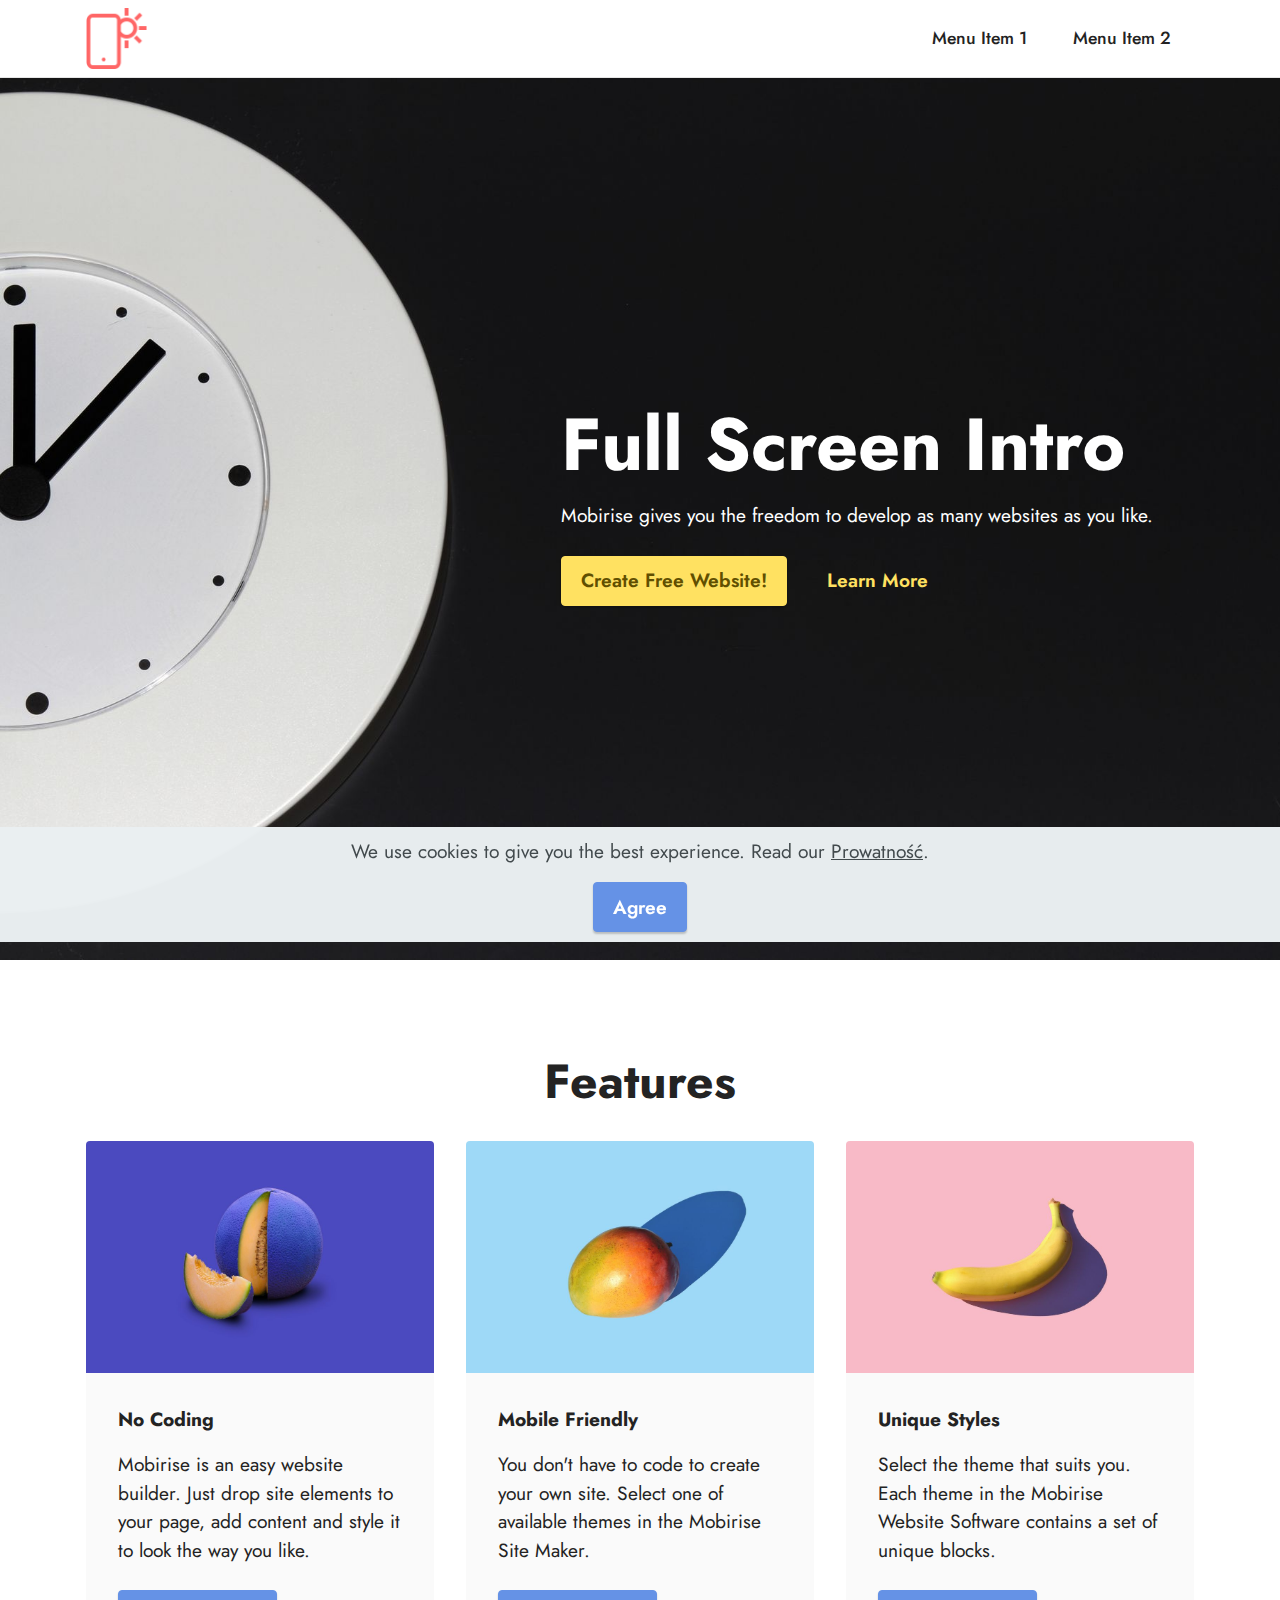
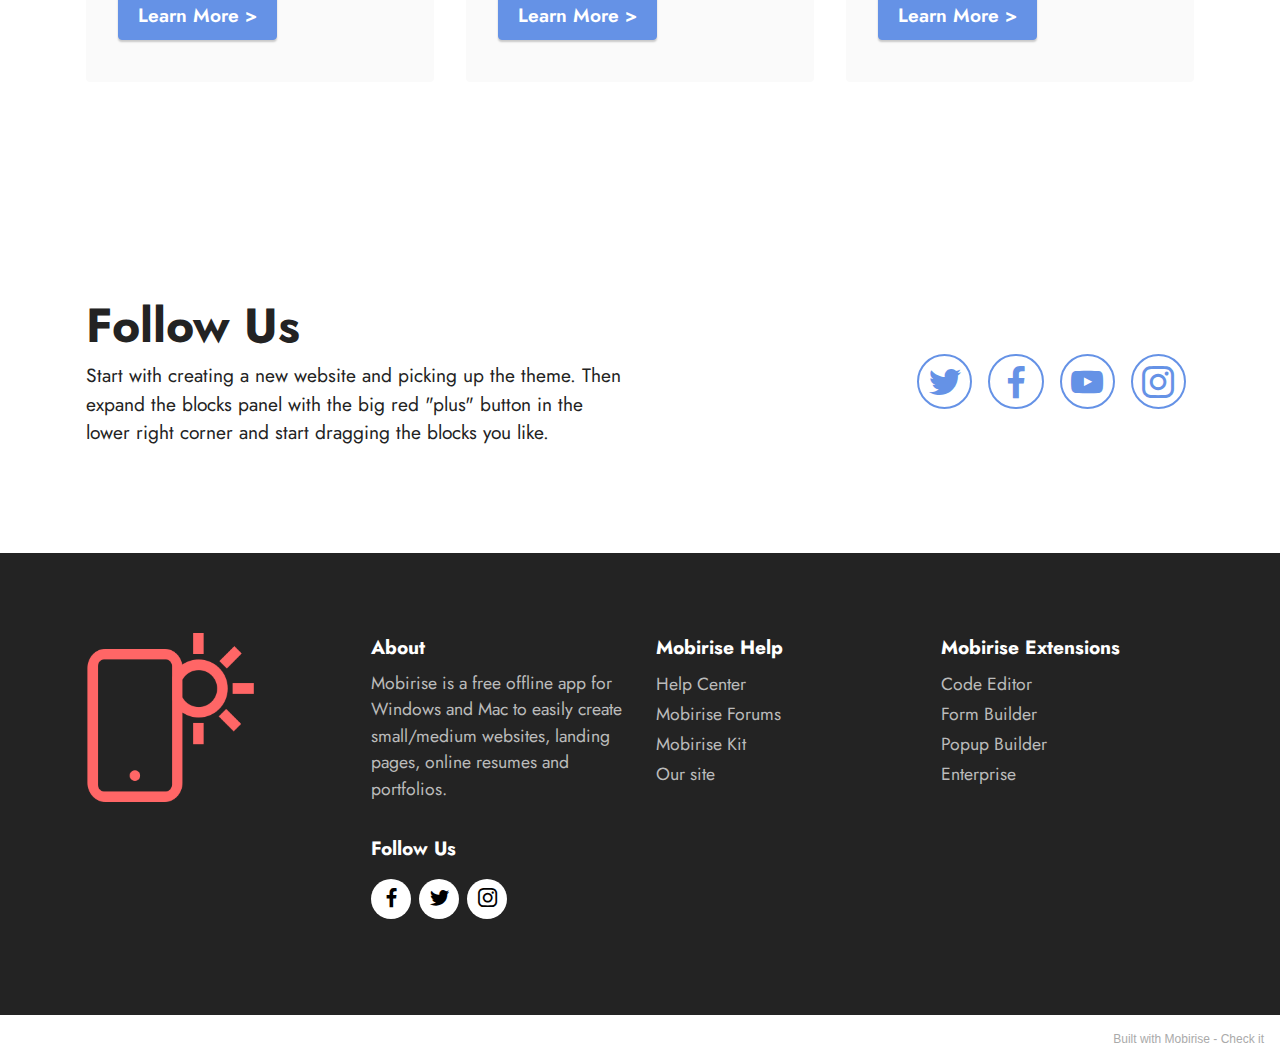
<file: index.html>
<!DOCTYPE html>
<html  >
<head>
  <!-- Site made with Mobirise Website Builder v5.3.0, https://mobirise.com -->
  <meta charset="UTF-8">
  <meta http-equiv="X-UA-Compatible" content="IE=edge">
  <meta name="generator" content="Mobirise v5.3.0, mobirise.com">
  <meta name="viewport" content="width=device-width, initial-scale=1, minimum-scale=1">
  <link rel="shortcut icon" href="assets/images/logo.png" type="image/x-icon">
  <meta name="description" content="">
  
  
  <title>Home</title>
  <link rel="stylesheet" href="assets/tether/tether.min.css">
  <link rel="stylesheet" href="assets/bootstrap/css/bootstrap.min.css">
  <link rel="stylesheet" href="assets/bootstrap/css/bootstrap-grid.min.css">
  <link rel="stylesheet" href="assets/bootstrap/css/bootstrap-reboot.min.css">
  <link rel="stylesheet" href="assets/dropdown/css/style.css">
  <link rel="stylesheet" href="assets/socicon/css/styles.css">
  <link rel="stylesheet" href="assets/theme/css/style.css">
  <link rel="preload" as="style" href="assets/mobirise/css/mbr-additional.css"><link rel="stylesheet" href="assets/mobirise/css/mbr-additional.css" type="text/css">
  
  
  
  
</head>
<body>
  
  <section class="menu cid-s48OLK6784" once="menu" id="menu1-h">
    
    <nav class="navbar navbar-dropdown navbar-fixed-top navbar-expand-lg">
        <div class="container">
            <div class="navbar-brand">
                <span class="navbar-logo">
                    <a href="index.html">
                        <img src="assets/images/logo.png" alt="Mobirise" style="height: 3.8rem;">
                    </a>
                </span>
                
            </div>
            <button class="navbar-toggler" type="button" data-toggle="collapse" data-target="#navbarSupportedContent" aria-controls="navbarNavAltMarkup" aria-expanded="false" aria-label="Toggle navigation">
                <div class="hamburger">
                    <span></span>
                    <span></span>
                    <span></span>
                    <span></span>
                </div>
            </button>
            <div class="collapse navbar-collapse" id="navbarSupportedContent">
                <ul class="navbar-nav nav-dropdown nav-right" data-app-modern-menu="true"><li class="nav-item"><a class="nav-link link text-black text-primary display-4" href="index.html#features3-m">Menu Item 1</a></li>
                    <li class="nav-item"><a class="nav-link link text-black display-4" href="https://mobirise.com">
                            Menu Item 2</a></li></ul>
                
                
            </div>
        </div>
    </nav>

</section>

<section class="header5 cid-suJVVgs1Cr mbr-fullscreen" id="header5-l">

    

    

    <div class="container">
        <div class="row justify-content-end">
            <div class="col-12 col-lg-7">
                <h1 class="mbr-section-title mbr-fonts-style mbr-white mb-3 display-1"><strong>Full Screen Intro</strong></h1>
                
                <p class="mbr-text mbr-fonts-style mbr-white display-7">
                    Mobirise gives you the freedom to develop as many websites as you like.</p>
                <div class="mbr-section-btn mt-3"><a class="btn btn-warning display-7" href="https://mobiri.se">Create Free Website!</a>
                    <a class="btn btn-warning-outline display-7" href="https://mobiri.se">Learn More</a></div>
            </div>
        </div>
    </div>
</section>

<section class="features3 cid-suJVYWzKBS" id="features3-m">
    
    
    <div class="container">
        <div class="mbr-section-head">
            <h4 class="mbr-section-title mbr-fonts-style align-center mb-0 display-2">
                <strong>Features</strong></h4>
            
        </div>
        <div class="row mt-4">
            <div class="item features-image сol-12 col-md-6 col-lg-4">
                <div class="item-wrapper">
                    <div class="item-img">
                        <img src="assets/images/features1.jpg">
                    </div>
                    <div class="item-content">
                        <h5 class="item-title mbr-fonts-style display-7"><strong>No Coding</strong></h5>
                        
                        <p class="mbr-text mbr-fonts-style mt-3 display-7">Mobirise is an easy website builder. Just
                            drop site elements to your page, add content and style it to look the way you like.</p>
                    </div>
                    <div class="mbr-section-btn item-footer mt-2"><a href="" class="btn btn-primary item-btn display-7" target="_blank">Learn More
                            &gt;</a></div>
                </div>
            </div>
            <div class="item features-image сol-12 col-md-6 col-lg-4">
                <div class="item-wrapper">
                    <div class="item-img">
                        <img src="assets/images/features2.jpg">
                    </div>
                    <div class="item-content">
                        <h5 class="item-title mbr-fonts-style display-7"><strong>Mobile Friendly</strong></h5>
                        
                        <p class="mbr-text mbr-fonts-style mt-3 display-7">You don't have to code to create your own
                            site. Select one of available themes in the Mobirise Site Maker.</p>
                    </div>
                    <div class="mbr-section-btn item-footer mt-2"><a href="" class="btn btn-primary item-btn display-7" target="_blank">Learn More
                            &gt;</a></div>
                </div>
            </div>
            <div class="item features-image сol-12 col-md-6 col-lg-4">
                <div class="item-wrapper">
                    <div class="item-img">
                        <img src="assets/images/features3.jpg">
                    </div>
                    <div class="item-content">
                        <h5 class="item-title mbr-fonts-style display-7"><strong>Unique Styles</strong></h5>
                        
                        <p class="mbr-text mbr-fonts-style mt-3 display-7">Select the theme that suits you. Each theme
                            in the Mobirise Website Software contains a set of unique blocks.<br></p>
                    </div>
                    <div class="mbr-section-btn item-footer mt-2"><a href="" class="btn btn-primary item-btn display-7" target="_blank">Learn More
                            &gt;</a></div>
                </div>
            </div>
        </div>
    </div>
</section>

<section class="contacts4 cid-suJW0eNVTT" id="contacts4-n">

    

    

    <div class="container">
        <div class="row align-items-center justify-content-center">
            <div class="text-content col-12 col-md-6">
                <h2 class="mbr-section-title mbr-fonts-style display-2">
                    <strong>Follow Us</strong>
                </h2>
                <p class="mbr-text mbr-fonts-style display-7">Start with creating a
                    new website and picking up the theme. Then expand the blocks panel with the big red "plus" button in
                    the
                    lower right corner and start dragging the blocks you like.</p>
            </div>
            <div class="icons d-flex align-items-center col-12 col-md-6 justify-content-end mt-md-0 mt-2 flex-wrap">
                <a href="https://twitter.com/mobirise" target="_blank">
                    <span class="socicon-twitter socicon mbr-iconfont mbr-iconfont-social"></span>
                </a>
                <a href="https://www.facebook.com/pages/Mobirise/1616226671953247" target="_blank">
                    <span class="socicon-facebook socicon mbr-iconfont mbr-iconfont-social"></span>
                </a>
                <a href="https://www.youtube.com/c/mobirise" target="_blank">
                    <span class="socicon-youtube socicon mbr-iconfont mbr-iconfont-social"></span>
                </a>
                <a href="https://instagram.com/mobirise" target="_blank">
                    <span class="socicon-instagram socicon mbr-iconfont mbr-iconfont-social"></span>
                </a>
                
                
                
                
                
                
            </div>
        </div>
    </div>
    
</section>

<section class="footer4 cid-suJW9DcMk9" once="footers" id="footer4-o">

    
    
    <div class="container">
        <div class="row mbr-white">
            <div class="col-6 col-lg-3">
                <div class="media-wrap col-md-8 col-12">
                    <a href="https://mobiri.se/">
                        <img src="assets/images/logo.png" alt="Mobirise">
                    </a>
                </div>
            </div>
            <div class="col-12 col-md-6 col-lg-3">
                <h5 class="mbr-section-subtitle mbr-fonts-style mb-2 display-7">
                    <strong>About</strong>
                </h5>
                <p class="mbr-text mbr-fonts-style mb-4 display-4">
                    Mobirise is a free offline app for
                    Windows and Mac to easily create small/medium websites, landing pages, online resumes and
                    portfolios.</p>
                <h5 class="mbr-section-subtitle mbr-fonts-style mb-3 display-7">
                    <strong>Follow Us</strong>
                </h5>
                <div class="social-row display-7">
                    <div class="soc-item">
                        <a href="https://twitter.com/mobirise" target="_blank">
                            <span class="mbr-iconfont socicon socicon-facebook"></span>
                        </a>
                    </div>
                    <div class="soc-item">
                        <a href="https://twitter.com/mobirise" target="_blank">
                            <span class="mbr-iconfont socicon socicon-twitter"></span>
                        </a>
                    </div>
                    <div class="soc-item">
                        <a href="https://twitter.com/mobirise" target="_blank">
                            <span class="mbr-iconfont socicon socicon-instagram"></span>
                        </a>
                    </div>
                    
                </div>
            </div>
            <div class="col-12 col-md-6 col-lg-3">
                <h5 class="mbr-section-subtitle mbr-fonts-style mb-2 display-7">
                    <strong>Mobirise Help</strong>
                </h5>
                <ul class="list mbr-fonts-style display-4">
                    <li class="mbr-text item-wrap">Help Center</li>
                    <li class="mbr-text item-wrap">Mobirise Forums</li>
                    <li class="mbr-text item-wrap">Mobirise Kit</li>
                    <li class="mbr-text item-wrap">Our site</li>
                </ul>
            </div>
            <div class="col-12 col-md-6 col-lg-3">
                <h5 class="mbr-section-subtitle mbr-fonts-style mb-2 display-7">
                    <strong>Mobirise Extensions</strong>
                </h5>
                <ul class="list mbr-fonts-style display-4">
                    <li class="mbr-text item-wrap">Code Editor</li>
                    <li class="mbr-text item-wrap">Form Builder</li>
                    <li class="mbr-text item-wrap">Popup Builder</li>
                    <li class="mbr-text item-wrap">Enterprise</li>
                </ul>
            </div>
            
        </div>
    </div>
</section><section style="background-color: #fff; font-family: -apple-system, BlinkMacSystemFont, 'Segoe UI', 'Roboto', 'Helvetica Neue', Arial, sans-serif; color:#aaa; font-size:12px; padding: 0; align-items: center; display: flex;"><a href="https://mobirise.site/c" style="flex: 1 1; height: 3rem; padding-left: 1rem;"></a><p style="flex: 0 0 auto; margin:0; padding-right:1rem;">Built with Mobirise - <a href="https://mobirise.site/l" style="color:#aaa;">Check it</a></p></section><script src="assets/web/assets/jquery/jquery.min.js"></script>  <script src="assets/popper/popper.min.js"></script>  <script src="assets/tether/tether.min.js"></script>  <script src="assets/bootstrap/js/bootstrap.min.js"></script>  <script src="assets/web/assets/cookies-alert-plugin/cookies-alert-core.js"></script>  <script src="assets/web/assets/cookies-alert-plugin/cookies-alert-script.js"></script>  <script src="assets/smoothscroll/smooth-scroll.js"></script>  <script src="assets/dropdown/js/nav-dropdown.js"></script>  <script src="assets/dropdown/js/navbar-dropdown.js"></script>  <script src="assets/touchswipe/jquery.touch-swipe.min.js"></script>  <script src="assets/sociallikes/social-likes.js"></script>  <script src="assets/theme/js/script.js"></script>  
  
  
<input name="cookieData" type="hidden" data-cookie-customDialogSelector='null' data-cookie-colorText='#424a4d' data-cookie-colorBg='rgba(234, 239, 241, 0.99)' data-cookie-textButton='Agree' data-cookie-colorButton='' data-cookie-colorLink='#424a4d' data-cookie-underlineLink='true' data-cookie-text="We use cookies to give you the best experience. Read our <a href='prywatnosc.polityka.html'>Prowatność</a>.">
  </body>
</html>
</file>
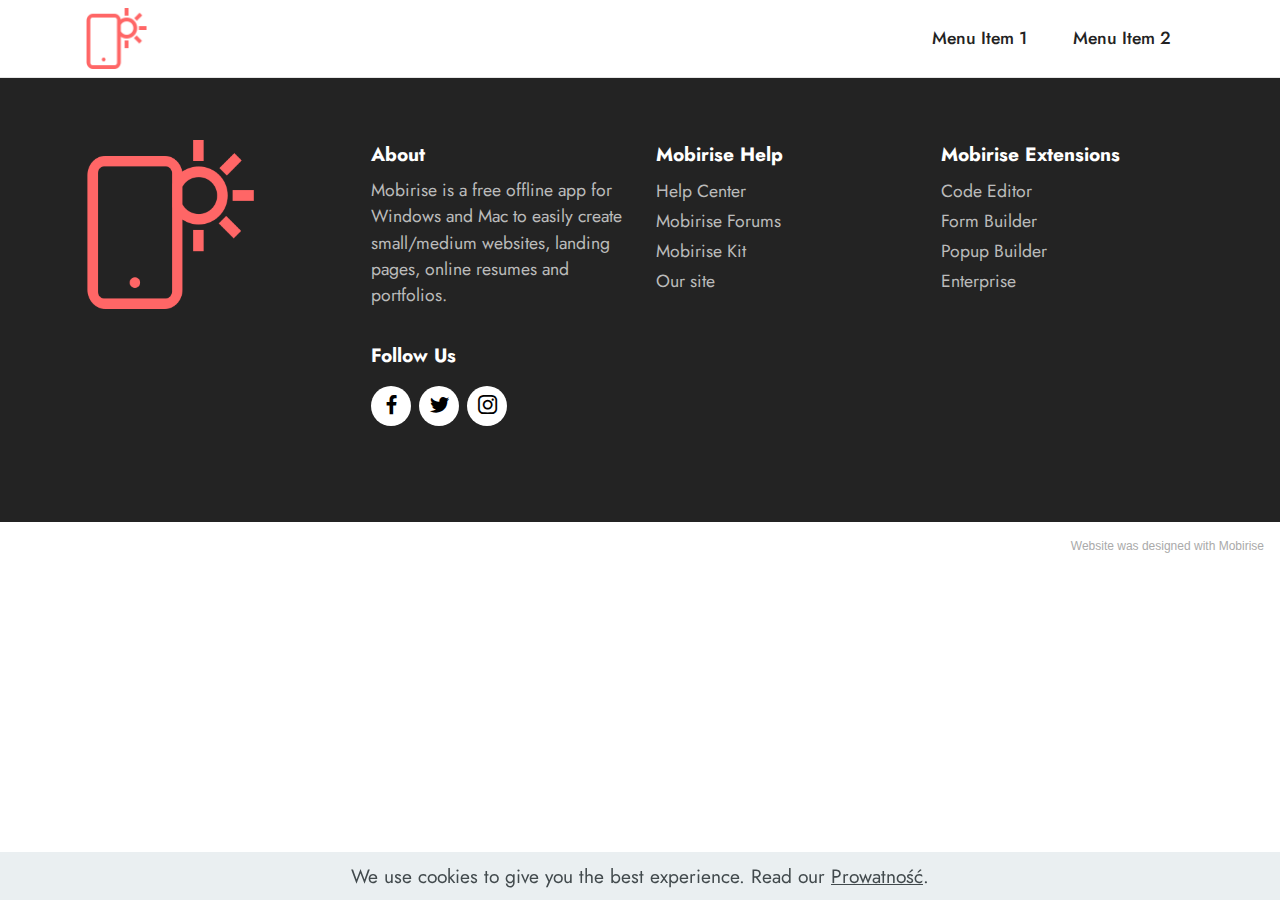
<file: prywatnosc.polityka.html>
<!DOCTYPE html>
<html  >
<head>
  <!-- Site made with Mobirise Website Builder v5.3.0, https://mobirise.com -->
  <meta charset="UTF-8">
  <meta http-equiv="X-UA-Compatible" content="IE=edge">
  <meta name="generator" content="Mobirise v5.3.0, mobirise.com">
  <meta name="viewport" content="width=device-width, initial-scale=1, minimum-scale=1">
  <link rel="shortcut icon" href="assets/images/logo.png" type="image/x-icon">
  <meta name="description" content="">
  
  
  <title>Polityka</title>
  <link rel="stylesheet" href="assets/tether/tether.min.css">
  <link rel="stylesheet" href="assets/bootstrap/css/bootstrap.min.css">
  <link rel="stylesheet" href="assets/bootstrap/css/bootstrap-grid.min.css">
  <link rel="stylesheet" href="assets/bootstrap/css/bootstrap-reboot.min.css">
  <link rel="stylesheet" href="assets/dropdown/css/style.css">
  <link rel="stylesheet" href="assets/socicon/css/styles.css">
  <link rel="stylesheet" href="assets/theme/css/style.css">
  <link rel="preload" as="style" href="assets/mobirise/css/mbr-additional.css"><link rel="stylesheet" href="assets/mobirise/css/mbr-additional.css" type="text/css">
  
  
  
  
</head>
<body>
  
  <section class="menu cid-s48OLK6784" once="menu" id="menu1-p">
    
    <nav class="navbar navbar-dropdown navbar-fixed-top navbar-expand-lg">
        <div class="container">
            <div class="navbar-brand">
                <span class="navbar-logo">
                    <a href="index.html">
                        <img src="assets/images/logo.png" alt="Mobirise" style="height: 3.8rem;">
                    </a>
                </span>
                
            </div>
            <button class="navbar-toggler" type="button" data-toggle="collapse" data-target="#navbarSupportedContent" aria-controls="navbarNavAltMarkup" aria-expanded="false" aria-label="Toggle navigation">
                <div class="hamburger">
                    <span></span>
                    <span></span>
                    <span></span>
                    <span></span>
                </div>
            </button>
            <div class="collapse navbar-collapse" id="navbarSupportedContent">
                <ul class="navbar-nav nav-dropdown nav-right" data-app-modern-menu="true"><li class="nav-item"><a class="nav-link link text-black text-primary display-4" href="index.html#features3-m">Menu Item 1</a></li>
                    <li class="nav-item"><a class="nav-link link text-black display-4" href="https://mobirise.com">
                            Menu Item 2</a></li></ul>
                
                
            </div>
        </div>
    </nav>

</section>

<section class="footer4 cid-suJW9DcMk9" once="footers" id="footer4-q">

    
    
    <div class="container">
        <div class="row mbr-white">
            <div class="col-6 col-lg-3">
                <div class="media-wrap col-md-8 col-12">
                    <a href="https://mobiri.se/">
                        <img src="assets/images/logo.png" alt="Mobirise">
                    </a>
                </div>
            </div>
            <div class="col-12 col-md-6 col-lg-3">
                <h5 class="mbr-section-subtitle mbr-fonts-style mb-2 display-7">
                    <strong>About</strong>
                </h5>
                <p class="mbr-text mbr-fonts-style mb-4 display-4">
                    Mobirise is a free offline app for
                    Windows and Mac to easily create small/medium websites, landing pages, online resumes and
                    portfolios.</p>
                <h5 class="mbr-section-subtitle mbr-fonts-style mb-3 display-7">
                    <strong>Follow Us</strong>
                </h5>
                <div class="social-row display-7">
                    <div class="soc-item">
                        <a href="https://twitter.com/mobirise" target="_blank">
                            <span class="mbr-iconfont socicon socicon-facebook"></span>
                        </a>
                    </div>
                    <div class="soc-item">
                        <a href="https://twitter.com/mobirise" target="_blank">
                            <span class="mbr-iconfont socicon socicon-twitter"></span>
                        </a>
                    </div>
                    <div class="soc-item">
                        <a href="https://twitter.com/mobirise" target="_blank">
                            <span class="mbr-iconfont socicon socicon-instagram"></span>
                        </a>
                    </div>
                    
                </div>
            </div>
            <div class="col-12 col-md-6 col-lg-3">
                <h5 class="mbr-section-subtitle mbr-fonts-style mb-2 display-7">
                    <strong>Mobirise Help</strong>
                </h5>
                <ul class="list mbr-fonts-style display-4">
                    <li class="mbr-text item-wrap">Help Center</li>
                    <li class="mbr-text item-wrap">Mobirise Forums</li>
                    <li class="mbr-text item-wrap">Mobirise Kit</li>
                    <li class="mbr-text item-wrap">Our site</li>
                </ul>
            </div>
            <div class="col-12 col-md-6 col-lg-3">
                <h5 class="mbr-section-subtitle mbr-fonts-style mb-2 display-7">
                    <strong>Mobirise Extensions</strong>
                </h5>
                <ul class="list mbr-fonts-style display-4">
                    <li class="mbr-text item-wrap">Code Editor</li>
                    <li class="mbr-text item-wrap">Form Builder</li>
                    <li class="mbr-text item-wrap">Popup Builder</li>
                    <li class="mbr-text item-wrap">Enterprise</li>
                </ul>
            </div>
            
        </div>
    </div>
</section><section style="background-color: #fff; font-family: -apple-system, BlinkMacSystemFont, 'Segoe UI', 'Roboto', 'Helvetica Neue', Arial, sans-serif; color:#aaa; font-size:12px; padding: 0; align-items: center; display: flex;"><a href="https://mobirise.site/g" style="flex: 1 1; height: 3rem; padding-left: 1rem;"></a><p style="flex: 0 0 auto; margin:0; padding-right:1rem;">Website was <a href="https://mobirise.site/h" style="color:#aaa;">designed with</a> Mobirise</p></section><script src="assets/web/assets/jquery/jquery.min.js"></script>  <script src="assets/popper/popper.min.js"></script>  <script src="assets/tether/tether.min.js"></script>  <script src="assets/bootstrap/js/bootstrap.min.js"></script>  <script src="assets/web/assets/cookies-alert-plugin/cookies-alert-core.js"></script>  <script src="assets/web/assets/cookies-alert-plugin/cookies-alert-script.js"></script>  <script src="assets/smoothscroll/smooth-scroll.js"></script>  <script src="assets/dropdown/js/nav-dropdown.js"></script>  <script src="assets/dropdown/js/navbar-dropdown.js"></script>  <script src="assets/touchswipe/jquery.touch-swipe.min.js"></script>  <script src="assets/theme/js/script.js"></script>  
  
  
<input name="cookieData" type="hidden" data-cookie-customDialogSelector='null' data-cookie-colorText='#424a4d' data-cookie-colorBg='rgba(234, 239, 241, 0.99)' data-cookie-textButton='Agree' data-cookie-colorButton='' data-cookie-colorLink='#424a4d' data-cookie-underlineLink='true' data-cookie-text="We use cookies to give you the best experience. Read our <a href='prywatnosc.polityka.html'>Prowatność</a>.">
  </body>
</html>
</file>
<file: assets/dropdown/css/style.css>
.navbar-dropdown {
  left: 0;
  padding: 0;
  position: absolute;
  right: 0;
  top: 0;
  transition: all 0.45s ease;
  z-index: 1030;
  background: #282828; }
  .navbar-dropdown .navbar-logo {
    margin-right: 0.8rem;
    transition: margin 0.3s ease-in-out;
    vertical-align: middle; }
    .navbar-dropdown .navbar-logo img {
      height: 3.125rem;
      transition: all 0.3s ease-in-out; }
    .navbar-dropdown .navbar-logo.mbr-iconfont {
      font-size: 3.125rem;
      line-height: 3.125rem; }
  .navbar-dropdown .navbar-caption {
    font-weight: 700;
    white-space: normal;
    vertical-align: -4px;
    line-height: 3.125rem !important; }
    .navbar-dropdown .navbar-caption, .navbar-dropdown .navbar-caption:hover {
      color: inherit;
      text-decoration: none; }
  .navbar-dropdown .mbr-iconfont + .navbar-caption {
    vertical-align: -1px; }
  .navbar-dropdown.navbar-fixed-top {
    position: fixed; }
  .navbar-dropdown .navbar-brand span {
    vertical-align: -4px; }
  .navbar-dropdown.bg-color.transparent {
    background: none; }
  .navbar-dropdown.navbar-short .navbar-brand {
    padding: 0.625rem 0; }
    .navbar-dropdown.navbar-short .navbar-brand span {
      vertical-align: -1px; }
  .navbar-dropdown.navbar-short .navbar-caption {
    line-height: 2.375rem !important;
    vertical-align: -2px; }
  .navbar-dropdown.navbar-short .navbar-logo {
    margin-right: 0.5rem; }
    .navbar-dropdown.navbar-short .navbar-logo img {
      height: 2.375rem; }
    .navbar-dropdown.navbar-short .navbar-logo.mbr-iconfont {
      font-size: 2.375rem;
      line-height: 2.375rem; }
  .navbar-dropdown.navbar-short .mbr-table-cell {
    height: 3.625rem; }
  .navbar-dropdown .navbar-close {
    left: 0.6875rem;
    position: fixed;
    top: 0.75rem;
    z-index: 1000; }
  .navbar-dropdown .hamburger-icon {
    content: "";
    display: inline-block;
    vertical-align: middle;
    width: 16px;
    -webkit-box-shadow: 0 -6px 0 1px #282828,0 0 0 1px #282828,0 6px 0 1px #282828;
    -moz-box-shadow: 0 -6px 0 1px #282828,0 0 0 1px #282828,0 6px 0 1px #282828;
    box-shadow: 0 -6px 0 1px #282828,0 0 0 1px #282828,0 6px 0 1px #282828; }

.dropdown-menu .dropdown-toggle[data-toggle="dropdown-submenu"]::after {
  border-bottom: 0.35em solid transparent;
  border-left: 0.35em solid;
  border-right: 0;
  border-top: 0.35em solid transparent;
  margin-left: 0.3rem; }

.dropdown-menu .dropdown-item:focus {
  outline: 0; }

.nav-dropdown {
  font-size: 0.75rem;
  font-weight: 500;
  height: auto !important; }
  .nav-dropdown .nav-btn {
    padding-left: 1rem; }
  .nav-dropdown .link {
    margin: .667em 1.667em;
    font-weight: 500;
    padding: 0;
    transition: color .2s ease-in-out; }
    .nav-dropdown .link.dropdown-toggle {
      margin-right: 2.583em; }
      .nav-dropdown .link.dropdown-toggle::after {
        margin-left: .25rem;
        border-top: 0.35em solid;
        border-right: 0.35em solid transparent;
        border-left: 0.35em solid transparent;
        border-bottom: 0; }
      .nav-dropdown .link.dropdown-toggle[aria-expanded="true"] {
        margin: 0;
        padding: 0.667em 3.263em  0.667em 1.667em; }
  .nav-dropdown .link::after,
  .nav-dropdown .dropdown-item::after {
    color: inherit; }
  .nav-dropdown .btn {
    font-size: 0.75rem;
    font-weight: 700;
    letter-spacing: 0;
    margin-bottom: 0;
    padding-left: 1.25rem;
    padding-right: 1.25rem; }
  .nav-dropdown .dropdown-menu {
    border-radius: 0;
    border: 0;
    left: 0;
    margin: 0;
    padding-bottom: 1.25rem;
    padding-top: 1.25rem;
    position: relative; }
  .nav-dropdown .dropdown-submenu {
    margin-left: 0.125rem;
    top: 0; }
  .nav-dropdown .dropdown-item {
    font-weight: 500;
    line-height: 2;
    padding: 0.3846em 4.615em 0.3846em 1.5385em;
    position: relative;
    transition: color .2s ease-in-out, background-color .2s ease-in-out; }
    .nav-dropdown .dropdown-item::after {
      margin-top: -0.3077em;
      position: absolute;
      right: 1.1538em;
      top: 50%; }
    .nav-dropdown .dropdown-item:focus, .nav-dropdown .dropdown-item:hover {
      background: none; }

@media (max-width: 767px) {
  .nav-dropdown.navbar-toggleable-sm {
    bottom: 0;
    display: none;
    left: 0;
    overflow-x: hidden;
    position: fixed;
    top: 0;
    transform: translateX(-100%);
    -ms-transform: translateX(-100%);
    -webkit-transform: translateX(-100%);
    width: 18.75rem;
    z-index: 999; } }
.nav-dropdown.navbar-toggleable-xl {
  bottom: 0;
  display: none;
  left: 0;
  overflow-x: hidden;
  position: fixed;
  top: 0;
  transform: translateX(-100%);
  -ms-transform: translateX(-100%);
  -webkit-transform: translateX(-100%);
  width: 18.75rem;
  z-index: 999; }

.nav-dropdown-sm {
  display: block !important;
  overflow-x: hidden;
  overflow: auto;
  padding-top: 3.875rem; }
  .nav-dropdown-sm::after {
    content: "";
    display: block;
    height: 3rem;
    width: 100%; }
  .nav-dropdown-sm.collapse.in ~ .navbar-close {
    display: block !important; }
  .nav-dropdown-sm.collapsing, .nav-dropdown-sm.collapse.in {
    transform: translateX(0);
    -ms-transform: translateX(0);
    -webkit-transform: translateX(0);
    transition: all 0.25s ease-out;
    -webkit-transition: all 0.25s ease-out;
    background: #282828; }
  .nav-dropdown-sm.collapsing[aria-expanded="false"] {
    transform: translateX(-100%);
    -ms-transform: translateX(-100%);
    -webkit-transform: translateX(-100%); }
  .nav-dropdown-sm .nav-item {
    display: block;
    margin-left: 0 !important;
    padding-left: 0; }
  .nav-dropdown-sm .link,
  .nav-dropdown-sm .dropdown-item {
    border-top: 1px dotted rgba(255, 255, 255, 0.1);
    font-size: 0.8125rem;
    line-height: 1.6;
    margin: 0 !important;
    padding: 0.875rem 2.4rem 0.875rem 1.5625rem !important;
    position: relative;
    white-space: normal; }
    .nav-dropdown-sm .link:focus, .nav-dropdown-sm .link:hover,
    .nav-dropdown-sm .dropdown-item:focus,
    .nav-dropdown-sm .dropdown-item:hover {
      background: rgba(0, 0, 0, 0.2) !important;
      color: #c0a375; }
  .nav-dropdown-sm .nav-btn {
    position: relative;
    padding: 1.5625rem 1.5625rem 0 1.5625rem; }
    .nav-dropdown-sm .nav-btn::before {
      border-top: 1px dotted rgba(255, 255, 255, 0.1);
      content: "";
      left: 0;
      position: absolute;
      top: 0;
      width: 100%; }
    .nav-dropdown-sm .nav-btn + .nav-btn {
      padding-top: 0.625rem; }
      .nav-dropdown-sm .nav-btn + .nav-btn::before {
        display: none; }
  .nav-dropdown-sm .btn {
    padding: 0.625rem 0; }
  .nav-dropdown-sm .dropdown-toggle[data-toggle="dropdown-submenu"]::after {
    margin-left: .25rem;
    border-top: 0.35em solid;
    border-right: 0.35em solid transparent;
    border-left: 0.35em solid transparent;
    border-bottom: 0; }
  .nav-dropdown-sm .dropdown-toggle[data-toggle="dropdown-submenu"][aria-expanded="true"]::after {
    border-top: 0;
    border-right: 0.35em solid transparent;
    border-left: 0.35em solid transparent;
    border-bottom: 0.35em solid; }
  .nav-dropdown-sm .dropdown-menu {
    margin: 0;
    padding: 0;
    position: relative;
    top: 0;
    left: 0;
    width: 100%;
    border: 0;
    float: none;
    border-radius: 0;
    background: none; }
  .nav-dropdown-sm .dropdown-submenu {
    left: 100%;
    margin-left: 0.125rem;
    margin-top: -1.25rem;
    top: 0; }

.navbar-toggleable-sm .nav-dropdown .dropdown-menu {
  position: absolute; }

.navbar-toggleable-sm .nav-dropdown .dropdown-submenu {
  left: 100%;
  margin-left: 0.125rem;
  margin-top: -1.25rem;
  top: 0; }

.navbar-toggleable-sm.opened .nav-dropdown .dropdown-menu {
  position: relative; }

.navbar-toggleable-sm.opened .nav-dropdown .dropdown-submenu {
  left: 0;
  margin-left: 00rem;
  margin-top: 0rem;
  top: 0; }

.is-builder .nav-dropdown.collapsing {
  transition: none !important; }

/*# sourceMappingURL=style.css.map */
</file>
<file: assets/socicon/css/styles.css>
@charset "UTF-8";

@font-face {
  font-family: 'Socicon';
  src:  url('../fonts/socicon.eot');
  src:  url('../fonts/socicon.eot?#iefix') format('embedded-opentype'),
    url('../fonts/socicon.woff2') format('woff2'),
    url('../fonts/socicon.ttf') format('truetype'),
    url('../fonts/socicon.woff') format('woff'),
    url('../fonts/socicon.svg#socicon') format('svg');
  font-weight: normal;
  font-style: normal;
  font-display: swap;
}

[data-icon]:before {
  font-family: "socicon" !important;
  content: attr(data-icon);
  font-style: normal !important;
  font-weight: normal !important;
  font-variant: normal !important;
  text-transform: none !important;
  speak: none;
  line-height: 1;
  -webkit-font-smoothing: antialiased;
  -moz-osx-font-smoothing: grayscale;
}

[class^="socicon-"], [class*=" socicon-"] {
  /* use !important to prevent issues with browser extensions that change fonts */
  font-family: 'Socicon' !important;
  speak: none;
  font-style: normal;
  font-weight: normal;
  font-variant: normal;
  text-transform: none;
  line-height: 1;

  /* Better Font Rendering =========== */
  -webkit-font-smoothing: antialiased;
  -moz-osx-font-smoothing: grayscale;
}

.socicon-eitaa:before {
  content: "\e97c";
}
.socicon-soroush:before {
  content: "\e97d";
}
.socicon-bale:before {
  content: "\e97e";
}
.socicon-zazzle:before {
  content: "\e97b";
}
.socicon-society6:before {
  content: "\e97a";
}
.socicon-redbubble:before {
  content: "\e979";
}
.socicon-avvo:before {
  content: "\e978";
}
.socicon-stitcher:before {
  content: "\e977";
}
.socicon-googlehangouts:before {
  content: "\e974";
}
.socicon-dlive:before {
  content: "\e975";
}
.socicon-vsco:before {
  content: "\e976";
}
.socicon-flipboard:before {
  content: "\e973";
}
.socicon-ubuntu:before {
  content: "\e958";
}
.socicon-artstation:before {
  content: "\e959";
}
.socicon-invision:before {
  content: "\e95a";
}
.socicon-torial:before {
  content: "\e95b";
}
.socicon-collectorz:before {
  content: "\e95c";
}
.socicon-seenthis:before {
  content: "\e95d";
}
.socicon-googleplaymusic:before {
  content: "\e95e";
}
.socicon-debian:before {
  content: "\e95f";
}
.socicon-filmfreeway:before {
  content: "\e960";
}
.socicon-gnome:before {
  content: "\e961";
}
.socicon-itchio:before {
  content: "\e962";
}
.socicon-jamendo:before {
  content: "\e963";
}
.socicon-mix:before {
  content: "\e964";
}
.socicon-sharepoint:before {
  content: "\e965";
}
.socicon-tinder:before {
  content: "\e966";
}
.socicon-windguru:before {
  content: "\e967";
}
.socicon-cdbaby:before {
  content: "\e968";
}
.socicon-elementaryos:before {
  content: "\e969";
}
.socicon-stage32:before {
  content: "\e96a";
}
.socicon-tiktok:before {
  content: "\e96b";
}
.socicon-gitter:before {
  content: "\e96c";
}
.socicon-letterboxd:before {
  content: "\e96d";
}
.socicon-threema:before {
  content: "\e96e";
}
.socicon-splice:before {
  content: "\e96f";
}
.socicon-metapop:before {
  content: "\e970";
}
.socicon-naver:before {
  content: "\e971";
}
.socicon-remote:before {
  content: "\e972";
}
.socicon-internet:before {
  content: "\e957";
}
.socicon-moddb:before {
  content: "\e94b";
}
.socicon-indiedb:before {
  content: "\e94c";
}
.socicon-traxsource:before {
  content: "\e94d";
}
.socicon-gamefor:before {
  content: "\e94e";
}
.socicon-pixiv:before {
  content: "\e94f";
}
.socicon-myanimelist:before {
  content: "\e950";
}
.socicon-blackberry:before {
  content: "\e951";
}
.socicon-wickr:before {
  content: "\e952";
}
.socicon-spip:before {
  content: "\e953";
}
.socicon-napster:before {
  content: "\e954";
}
.socicon-beatport:before {
  content: "\e955";
}
.socicon-hackerone:before {
  content: "\e956";
}
.socicon-hackernews:before {
  content: "\e946";
}
.socicon-smashwords:before {
  content: "\e947";
}
.socicon-kobo:before {
  content: "\e948";
}
.socicon-bookbub:before {
  content: "\e949";
}
.socicon-mailru:before {
  content: "\e94a";
}
.socicon-gitlab:before {
  content: "\e945";
}
.socicon-instructables:before {
  content: "\e944";
}
.socicon-portfolio:before {
  content: "\e943";
}
.socicon-codered:before {
  content: "\e940";
}
.socicon-origin:before {
  content: "\e941";
}
.socicon-nextdoor:before {
  content: "\e942";
}
.socicon-udemy:before {
  content: "\e93f";
}
.socicon-livemaster:before {
  content: "\e93e";
}
.socicon-crunchbase:before {
  content: "\e93b";
}
.socicon-homefy:before {
  content: "\e93c";
}
.socicon-calendly:before {
  content: "\e93d";
}
.socicon-realtor:before {
  content: "\e90f";
}
.socicon-tidal:before {
  content: "\e910";
}
.socicon-qobuz:before {
  content: "\e911";
}
.socicon-natgeo:before {
  content: "\e912";
}
.socicon-mastodon:before {
  content: "\e913";
}
.socicon-unsplash:before {
  content: "\e914";
}
.socicon-homeadvisor:before {
  content: "\e915";
}
.socicon-angieslist:before {
  content: "\e916";
}
.socicon-codepen:before {
  content: "\e917";
}
.socicon-slack:before {
  content: "\e918";
}
.socicon-openaigym:before {
  content: "\e919";
}
.socicon-logmein:before {
  content: "\e91a";
}
.socicon-fiverr:before {
  content: "\e91b";
}
.socicon-gotomeeting:before {
  content: "\e91c";
}
.socicon-aliexpress:before {
  content: "\e91d";
}
.socicon-guru:before {
  content: "\e91e";
}
.socicon-appstore:before {
  content: "\e91f";
}
.socicon-homes:before {
  content: "\e920";
}
.socicon-zoom:before {
  content: "\e921";
}
.socicon-alibaba:before {
  content: "\e922";
}
.socicon-craigslist:before {
  content: "\e923";
}
.socicon-wix:before {
  content: "\e924";
}
.socicon-redfin:before {
  content: "\e925";
}
.socicon-googlecalendar:before {
  content: "\e926";
}
.socicon-shopify:before {
  content: "\e927";
}
.socicon-freelancer:before {
  content: "\e928";
}
.socicon-seedrs:before {
  content: "\e929";
}
.socicon-bing:before {
  content: "\e92a";
}
.socicon-doodle:before {
  content: "\e92b";
}
.socicon-bonanza:before {
  content: "\e92c";
}
.socicon-squarespace:before {
  content: "\e92d";
}
.socicon-toptal:before {
  content: "\e92e";
}
.socicon-gust:before {
  content: "\e92f";
}
.socicon-ask:before {
  content: "\e930";
}
.socicon-trulia:before {
  content: "\e931";
}
.socicon-loomly:before {
  content: "\e932";
}
.socicon-ghost:before {
  content: "\e933";
}
.socicon-upwork:before {
  content: "\e934";
}
.socicon-fundable:before {
  content: "\e935";
}
.socicon-booking:before {
  content: "\e936";
}
.socicon-googlemaps:before {
  content: "\e937";
}
.socicon-zillow:before {
  content: "\e938";
}
.socicon-niconico:before {
  content: "\e939";
}
.socicon-toneden:before {
  content: "\e93a";
}
.socicon-augment:before {
  content: "\e908";
}
.socicon-bitbucket:before {
  content: "\e909";
}
.socicon-fyuse:before {
  content: "\e90a";
}
.socicon-yt-gaming:before {
  content: "\e90b";
}
.socicon-sketchfab:before {
  content: "\e90c";
}
.socicon-mobcrush:before {
  content: "\e90d";
}
.socicon-microsoft:before {
  content: "\e90e";
}
.socicon-pandora:before {
  content: "\e907";
}
.socicon-messenger:before {
  content: "\e906";
}
.socicon-gamewisp:before {
  content: "\e905";
}
.socicon-bloglovin:before {
  content: "\e904";
}
.socicon-tunein:before {
  content: "\e903";
}
.socicon-gamejolt:before {
  content: "\e901";
}
.socicon-trello:before {
  content: "\e902";
}
.socicon-spreadshirt:before {
  content: "\e900";
}
.socicon-500px:before {
  content: "\e000";
}
.socicon-8tracks:before {
  content: "\e001";
}
.socicon-airbnb:before {
  content: "\e002";
}
.socicon-alliance:before {
  content: "\e003";
}
.socicon-amazon:before {
  content: "\e004";
}
.socicon-amplement:before {
  content: "\e005";
}
.socicon-android:before {
  content: "\e006";
}
.socicon-angellist:before {
  content: "\e007";
}
.socicon-apple:before {
  content: "\e008";
}
.socicon-appnet:before {
  content: "\e009";
}
.socicon-baidu:before {
  content: "\e00a";
}
.socicon-bandcamp:before {
  content: "\e00b";
}
.socicon-battlenet:before {
  content: "\e00c";
}
.socicon-mixer:before {
  content: "\e00d";
}
.socicon-bebee:before {
  content: "\e00e";
}
.socicon-bebo:before {
  content: "\e00f";
}
.socicon-behance:before {
  content: "\e010";
}
.socicon-blizzard:before {
  content: "\e011";
}
.socicon-blogger:before {
  content: "\e012";
}
.socicon-buffer:before {
  content: "\e013";
}
.socicon-chrome:before {
  content: "\e014";
}
.socicon-coderwall:before {
  content: "\e015";
}
.socicon-curse:before {
  content: "\e016";
}
.socicon-dailymotion:before {
  content: "\e017";
}
.socicon-deezer:before {
  content: "\e018";
}
.socicon-delicious:before {
  content: "\e019";
}
.socicon-deviantart:before {
  content: "\e01a";
}
.socicon-diablo:before {
  content: "\e01b";
}
.socicon-digg:before {
  content: "\e01c";
}
.socicon-discord:before {
  content: "\e01d";
}
.socicon-disqus:before {
  content: "\e01e";
}
.socicon-douban:before {
  content: "\e01f";
}
.socicon-draugiem:before {
  content: "\e020";
}
.socicon-dribbble:before {
  content: "\e021";
}
.socicon-drupal:before {
  content: "\e022";
}
.socicon-ebay:before {
  content: "\e023";
}
.socicon-ello:before {
  content: "\e024";
}
.socicon-endomodo:before {
  content: "\e025";
}
.socicon-envato:before {
  content: "\e026";
}
.socicon-etsy:before {
  content: "\e027";
}
.socicon-facebook:before {
  content: "\e028";
}
.socicon-feedburner:before {
  content: "\e029";
}
.socicon-filmweb:before {
  content: "\e02a";
}
.socicon-firefox:before {
  content: "\e02b";
}
.socicon-flattr:before {
  content: "\e02c";
}
.socicon-flickr:before {
  content: "\e02d";
}
.socicon-formulr:before {
  content: "\e02e";
}
.socicon-forrst:before {
  content: "\e02f";
}
.socicon-foursquare:before {
  content: "\e030";
}
.socicon-friendfeed:before {
  content: "\e031";
}
.socicon-github:before {
  content: "\e032";
}
.socicon-goodreads:before {
  content: "\e033";
}
.socicon-google:before {
  content: "\e034";
}
.socicon-googlescholar:before {
  content: "\e035";
}
.socicon-googlegroups:before {
  content: "\e036";
}
.socicon-googlephotos:before {
  content: "\e037";
}
.socicon-googleplus:before {
  content: "\e038";
}
.socicon-grooveshark:before {
  content: "\e039";
}
.socicon-hackerrank:before {
  content: "\e03a";
}
.socicon-hearthstone:before {
  content: "\e03b";
}
.socicon-hellocoton:before {
  content: "\e03c";
}
.socicon-heroes:before {
  content: "\e03d";
}
.socicon-smashcast:before {
  content: "\e03e";
}
.socicon-horde:before {
  content: "\e03f";
}
.socicon-houzz:before {
  content: "\e040";
}
.socicon-icq:before {
  content: "\e041";
}
.socicon-identica:before {
  content: "\e042";
}
.socicon-imdb:before {
  content: "\e043";
}
.socicon-instagram:before {
  content: "\e044";
}
.socicon-issuu:before {
  content: "\e045";
}
.socicon-istock:before {
  content: "\e046";
}
.socicon-itunes:before {
  content: "\e047";
}
.socicon-keybase:before {
  content: "\e048";
}
.socicon-lanyrd:before {
  content: "\e049";
}
.socicon-lastfm:before {
  content: "\e04a";
}
.socicon-line:before {
  content: "\e04b";
}
.socicon-linkedin:before {
  content: "\e04c";
}
.socicon-livejournal:before {
  content: "\e04d";
}
.socicon-lyft:before {
  content: "\e04e";
}
.socicon-macos:before {
  content: "\e04f";
}
.socicon-mail:before {
  content: "\e050";
}
.socicon-medium:before {
  content: "\e051";
}
.socicon-meetup:before {
  content: "\e052";
}
.socicon-mixcloud:before {
  content: "\e053";
}
.socicon-modelmayhem:before {
  content: "\e054";
}
.socicon-mumble:before {
  content: "\e055";
}
.socicon-myspace:before {
  content: "\e056";
}
.socicon-newsvine:before {
  content: "\e057";
}
.socicon-nintendo:before {
  content: "\e058";
}
.socicon-npm:before {
  content: "\e059";
}
.socicon-odnoklassniki:before {
  content: "\e05a";
}
.socicon-openid:before {
  content: "\e05b";
}
.socicon-opera:before {
  content: "\e05c";
}
.socicon-outlook:before {
  content: "\e05d";
}
.socicon-overwatch:before {
  content: "\e05e";
}
.socicon-patreon:before {
  content: "\e05f";
}
.socicon-paypal:before {
  content: "\e060";
}
.socicon-periscope:before {
  content: "\e061";
}
.socicon-persona:before {
  content: "\e062";
}
.socicon-pinterest:before {
  content: "\e063";
}
.socicon-play:before {
  content: "\e064";
}
.socicon-player:before {
  content: "\e065";
}
.socicon-playstation:before {
  content: "\e066";
}
.socicon-pocket:before {
  content: "\e067";
}
.socicon-qq:before {
  content: "\e068";
}
.socicon-quora:before {
  content: "\e069";
}
.socicon-raidcall:before {
  content: "\e06a";
}
.socicon-ravelry:before {
  content: "\e06b";
}
.socicon-reddit:before {
  content: "\e06c";
}
.socicon-renren:before {
  content: "\e06d";
}
.socicon-researchgate:before {
  content: "\e06e";
}
.socicon-residentadvisor:before {
  content: "\e06f";
}
.socicon-reverbnation:before {
  content: "\e070";
}
.socicon-rss:before {
  content: "\e071";
}
.socicon-sharethis:before {
  content: "\e072";
}
.socicon-skype:before {
  content: "\e073";
}
.socicon-slideshare:before {
  content: "\e074";
}
.socicon-smugmug:before {
  content: "\e075";
}
.socicon-snapchat:before {
  content: "\e076";
}
.socicon-songkick:before {
  content: "\e077";
}
.socicon-soundcloud:before {
  content: "\e078";
}
.socicon-spotify:before {
  content: "\e079";
}
.socicon-stackexchange:before {
  content: "\e07a";
}
.socicon-stackoverflow:before {
  content: "\e07b";
}
.socicon-starcraft:before {
  content: "\e07c";
}
.socicon-stayfriends:before {
  content: "\e07d";
}
.socicon-steam:before {
  content: "\e07e";
}
.socicon-storehouse:before {
  content: "\e07f";
}
.socicon-strava:before {
  content: "\e080";
}
.socicon-streamjar:before {
  content: "\e081";
}
.socicon-stumbleupon:before {
  content: "\e082";
}
.socicon-swarm:before {
  content: "\e083";
}
.socicon-teamspeak:before {
  content: "\e084";
}
.socicon-teamviewer:before {
  content: "\e085";
}
.socicon-technorati:before {
  content: "\e086";
}
.socicon-telegram:before {
  content: "\e087";
}
.socicon-tripadvisor:before {
  content: "\e088";
}
.socicon-tripit:before {
  content: "\e089";
}
.socicon-triplej:before {
  content: "\e08a";
}
.socicon-tumblr:before {
  content: "\e08b";
}
.socicon-twitch:before {
  content: "\e08c";
}
.socicon-twitter:before {
  content: "\e08d";
}
.socicon-uber:before {
  content: "\e08e";
}
.socicon-ventrilo:before {
  content: "\e08f";
}
.socicon-viadeo:before {
  content: "\e090";
}
.socicon-viber:before {
  content: "\e091";
}
.socicon-viewbug:before {
  content: "\e092";
}
.socicon-vimeo:before {
  content: "\e093";
}
.socicon-vine:before {
  content: "\e094";
}
.socicon-vkontakte:before {
  content: "\e095";
}
.socicon-warcraft:before {
  content: "\e096";
}
.socicon-wechat:before {
  content: "\e097";
}
.socicon-weibo:before {
  content: "\e098";
}
.socicon-whatsapp:before {
  content: "\e099";
}
.socicon-wikipedia:before {
  content: "\e09a";
}
.socicon-windows:before {
  content: "\e09b";
}
.socicon-wordpress:before {
  content: "\e09c";
}
.socicon-wykop:before {
  content: "\e09d";
}
.socicon-xbox:before {
  content: "\e09e";
}
.socicon-xing:before {
  content: "\e09f";
}
.socicon-yahoo:before {
  content: "\e0a0";
}
.socicon-yammer:before {
  content: "\e0a1";
}
.socicon-yandex:before {
  content: "\e0a2";
}
.socicon-yelp:before {
  content: "\e0a3";
}
.socicon-younow:before {
  content: "\e0a4";
}
.socicon-youtube:before {
  content: "\e0a5";
}
.socicon-zapier:before {
  content: "\e0a6";
}
.socicon-zerply:before {
  content: "\e0a7";
}
.socicon-zomato:before {
  content: "\e0a8";
}
.socicon-zynga:before {
  content: "\e0a9";
}
</file>
<file: assets/theme/css/style.css>
@charset "UTF-8";
section {
  background-color: #ffffff;
}

body {
  font-style: normal;
  line-height: 1.5;
  font-weight: 400;
  color: #232323;
  position: relative;
}

section,
.container,
.container-fluid {
  position: relative;
  word-wrap: break-word;
}

a.mbr-iconfont:hover {
  text-decoration: none;
}

.article .lead p,
.article .lead ul,
.article .lead ol,
.article .lead pre,
.article .lead blockquote {
  margin-bottom: 0;
}

a {
  font-style: normal;
  font-weight: 400;
  cursor: pointer;
}
a, a:hover {
  text-decoration: none;
}

.mbr-section-title {
  font-style: normal;
  line-height: 1.3;
}

.mbr-section-subtitle {
  line-height: 1.3;
}

.mbr-text {
  font-style: normal;
  line-height: 1.7;
}

h1,
h2,
h3,
h4,
h5,
h6,
.display-1,
.display-2,
.display-4,
.display-5,
.display-7,
span,
p,
a {
  line-height: 1;
  word-break: break-word;
  word-wrap: break-word;
  font-weight: 400;
}

b,
strong {
  font-weight: bold;
}

input:-webkit-autofill, input:-webkit-autofill:hover, input:-webkit-autofill:focus, input:-webkit-autofill:active {
  transition-delay: 9999s;
  -webkit-transition-property: background-color, color;
  transition-property: background-color, color;
}

textarea[type=hidden] {
  display: none;
}

section {
  background-position: 50% 50%;
  background-repeat: no-repeat;
  background-size: cover;
}
section .mbr-background-video,
section .mbr-background-video-preview {
  position: absolute;
  bottom: 0;
  left: 0;
  right: 0;
  top: 0;
}

.hidden {
  visibility: hidden;
}

.mbr-z-index20 {
  z-index: 20;
}

/*! Base colors */
.mbr-white {
  color: #ffffff;
}

.mbr-black {
  color: #111111;
}

.mbr-bg-white {
  background-color: #ffffff;
}

.mbr-bg-black {
  background-color: #000000;
}

/*! Text-aligns */
.align-left {
  text-align: left;
}

.align-center {
  text-align: center;
}

.align-right {
  text-align: right;
}

/*! Font-weight  */
.mbr-light {
  font-weight: 300;
}

.mbr-regular {
  font-weight: 400;
}

.mbr-semibold {
  font-weight: 500;
}

.mbr-bold {
  font-weight: 700;
}

/*! Media  */
.media-content {
  flex-basis: 100%;
}

.media-container-row {
  display: flex;
  flex-direction: row;
  flex-wrap: wrap;
  justify-content: center;
  align-content: center;
  align-items: start;
}
.media-container-row .media-size-item {
  width: 400px;
}

.media-container-column {
  display: flex;
  flex-direction: column;
  flex-wrap: wrap;
  justify-content: center;
  align-content: center;
  align-items: stretch;
}
.media-container-column > * {
  width: 100%;
}

@media (min-width: 992px) {
  .media-container-row {
    flex-wrap: nowrap;
  }
}
figure {
  margin-bottom: 0;
  overflow: hidden;
}

figure[mbr-media-size] {
  transition: width 0.1s;
}

img,
iframe {
  display: block;
  width: 100%;
}

.card {
  background-color: transparent;
  border: none;
}

.card-box {
  width: 100%;
}

.card-img {
  text-align: center;
  flex-shrink: 0;
  -webkit-flex-shrink: 0;
}

.media {
  max-width: 100%;
  margin: 0 auto;
}

.mbr-figure {
  align-self: center;
}

.media-container > div {
  max-width: 100%;
}

.mbr-figure img,
.card-img img {
  width: 100%;
}

@media (max-width: 991px) {
  .media-size-item {
    width: auto !important;
  }

  .media {
    width: auto;
  }

  .mbr-figure {
    width: 100% !important;
  }
}
/*! Buttons */
.mbr-section-btn {
  margin-left: -0.6rem;
  margin-right: -0.6rem;
  font-size: 0;
}

.btn {
  font-weight: 600;
  border-width: 1px;
  font-style: normal;
  margin: 0.6rem 0.6rem;
  white-space: normal;
  transition: all 0.2s ease-in-out;
  display: inline-flex;
  align-items: center;
  justify-content: center;
  word-break: break-word;
}

.btn-sm {
  font-weight: 600;
  letter-spacing: 0px;
  transition: all 0.3s ease-in-out;
}

.btn-md {
  font-weight: 600;
  letter-spacing: 0px;
  transition: all 0.3s ease-in-out;
}

.btn-lg {
  font-weight: 600;
  letter-spacing: 0px;
  transition: all 0.3s ease-in-out;
}

.btn-form {
  margin: 0;
}
.btn-form:hover {
  cursor: pointer;
}

nav .mbr-section-btn {
  margin-left: 0rem;
  margin-right: 0rem;
}

/*! Btn icon margin */
.btn .mbr-iconfont,
.btn.btn-sm .mbr-iconfont {
  order: 1;
  cursor: pointer;
  margin-left: 0.5rem;
  vertical-align: sub;
}

.btn.btn-md .mbr-iconfont,
.btn.btn-md .mbr-iconfont {
  margin-left: 0.8rem;
}

.mbr-regular {
  font-weight: 400;
}

.mbr-semibold {
  font-weight: 500;
}

.mbr-bold {
  font-weight: 700;
}

[type=submit] {
  -webkit-appearance: none;
}

/*! Full-screen */
.mbr-fullscreen .mbr-overlay {
  min-height: 100vh;
}

.mbr-fullscreen {
  display: flex;
  display: -moz-flex;
  display: -ms-flex;
  display: -o-flex;
  align-items: center;
  min-height: 100vh;
  padding-top: 3rem;
  padding-bottom: 3rem;
}

/*! Map */
.map {
  height: 25rem;
  position: relative;
}
.map iframe {
  width: 100%;
  height: 100%;
}

/*! Scroll to top arrow */
.mbr-arrow-up {
  bottom: 25px;
  right: 90px;
  position: fixed;
  text-align: right;
  z-index: 5000;
  color: #ffffff;
  font-size: 22px;
}

.mbr-arrow-up a {
  background: rgba(0, 0, 0, 0.2);
  border-radius: 50%;
  color: #fff;
  display: inline-block;
  height: 60px;
  width: 60px;
  border: 2px solid #fff;
  outline-style: none !important;
  position: relative;
  text-decoration: none;
  transition: all 0.3s ease-in-out;
  cursor: pointer;
  text-align: center;
}
.mbr-arrow-up a:hover {
  background-color: rgba(0, 0, 0, 0.4);
}
.mbr-arrow-up a i {
  line-height: 60px;
}

.mbr-arrow-up-icon {
  display: block;
  color: #fff;
}

.mbr-arrow-up-icon::before {
  content: "›";
  display: inline-block;
  font-family: serif;
  font-size: 22px;
  line-height: 1;
  font-style: normal;
  position: relative;
  top: 6px;
  left: -4px;
  transform: rotate(-90deg);
}

/*! Arrow Down */
.mbr-arrow {
  position: absolute;
  bottom: 45px;
  left: 50%;
  width: 60px;
  height: 60px;
  cursor: pointer;
  background-color: rgba(80, 80, 80, 0.5);
  border-radius: 50%;
  transform: translateX(-50%);
}
@media (max-width: 767px) {
  .mbr-arrow {
    display: none;
  }
}
.mbr-arrow > a {
  display: inline-block;
  text-decoration: none;
  outline-style: none;
  -webkit-animation: arrowdown 1.7s ease-in-out infinite;
          animation: arrowdown 1.7s ease-in-out infinite;
  color: #ffffff;
}
.mbr-arrow > a > i {
  position: absolute;
  top: -2px;
  left: 15px;
  font-size: 2rem;
}

#scrollToTop a i::before {
  content: "";
  position: absolute;
  display: block;
  border-bottom: 2.5px solid #fff;
  border-left: 2.5px solid #fff;
  width: 27.8%;
  height: 27.8%;
  left: 50%;
  top: 51%;
  transform: translateY(-30%) translateX(-50%) rotate(135deg);
}

@keyframes arrowdown {
  0% {
    transform: translateY(0px);
  }
  50% {
    transform: translateY(-5px);
  }
  100% {
    transform: translateY(0px);
  }
}
@-webkit-keyframes arrowdown {
  0% {
    transform: translateY(0px);
  }
  50% {
    transform: translateY(-5px);
  }
  100% {
    transform: translateY(0px);
  }
}
@media (max-width: 500px) {
  .mbr-arrow-up {
    left: 0;
    right: 0;
    text-align: center;
  }
}
/*Gradients animation*/
@keyframes gradient-animation {
  from {
    background-position: 0% 100%;
    -webkit-animation-timing-function: ease-in-out;
            animation-timing-function: ease-in-out;
  }
  to {
    background-position: 100% 0%;
    -webkit-animation-timing-function: ease-in-out;
            animation-timing-function: ease-in-out;
  }
}
@-webkit-keyframes gradient-animation {
  from {
    background-position: 0% 100%;
    -webkit-animation-timing-function: ease-in-out;
            animation-timing-function: ease-in-out;
  }
  to {
    background-position: 100% 0%;
    -webkit-animation-timing-function: ease-in-out;
            animation-timing-function: ease-in-out;
  }
}
.bg-gradient {
  background-size: 200% 200%;
  animation: gradient-animation 5s infinite alternate;
  -webkit-animation: gradient-animation 5s infinite alternate;
}

.menu .navbar-brand {
  display: -webkit-flex;
}
.menu .navbar-brand span {
  display: flex;
  display: -webkit-flex;
}
.menu .navbar-brand .navbar-caption-wrap {
  display: -webkit-flex;
}
.menu .navbar-brand .navbar-logo img {
  display: -webkit-flex;
  width: auto;
}
@media (min-width: 768px) and (max-width: 991px) {
  .menu .navbar-toggleable-sm .navbar-nav {
    display: -ms-flexbox;
  }
}
@media (max-width: 991px) {
  .menu .navbar-collapse {
    max-height: 93.5vh;
  }
  .menu .navbar-collapse.show {
    overflow: auto;
  }
}
@media (min-width: 992px) {
  .menu .navbar-nav.nav-dropdown {
    display: -webkit-flex;
  }
  .menu .navbar-toggleable-sm .navbar-collapse {
    display: -webkit-flex !important;
  }
  .menu .collapsed .navbar-collapse {
    max-height: 93.5vh;
  }
  .menu .collapsed .navbar-collapse.show {
    overflow: auto;
  }
}
@media (max-width: 767px) {
  .menu .navbar-collapse {
    max-height: 80vh;
  }
}

.nav-link .mbr-iconfont {
  margin-right: 0.5rem;
}

.navbar {
  display: -webkit-flex;
  -webkit-flex-wrap: wrap;
  -webkit-align-items: center;
  -webkit-justify-content: space-between;
}

.navbar-collapse {
  -webkit-flex-basis: 100%;
  -webkit-flex-grow: 1;
  -webkit-align-items: center;
}

.nav-dropdown .link {
  padding: 0.667em 1.667em !important;
  margin: 0 !important;
}

.nav {
  display: -webkit-flex;
  -webkit-flex-wrap: wrap;
}

.row {
  display: -webkit-flex;
  -webkit-flex-wrap: wrap;
}

.justify-content-center {
  -webkit-justify-content: center;
}

.form-inline {
  display: -webkit-flex;
}

.card-wrapper {
  -webkit-flex: 1;
}

.carousel-control {
  z-index: 10;
  display: -webkit-flex;
}

.carousel-controls {
  display: -webkit-flex;
}

.media {
  display: -webkit-flex;
}

.form-group:focus {
  outline: none;
}

.jq-selectbox__select {
  padding: 7px 0;
  position: relative;
}

.jq-selectbox__dropdown {
  overflow: hidden;
  border-radius: 10px;
  position: absolute;
  top: 100%;
  left: 0 !important;
  width: 100% !important;
}

.jq-selectbox__trigger-arrow {
  right: 0;
  transform: translateY(-50%);
}

.jq-selectbox li {
  padding: 1.07em 0.5em;
}

input[type=range] {
  padding-left: 0 !important;
  padding-right: 0 !important;
}

.modal-dialog,
.modal-content {
  height: 100%;
}

.modal-dialog .carousel-inner {
  height: calc(100vh - 1.75rem);
}
@media (max-width: 575px) {
  .modal-dialog .carousel-inner {
    height: calc(100vh - 1rem);
  }
}

.carousel-item {
  text-align: center;
}

.carousel-item img {
  margin: auto;
}

.navbar-toggler {
  align-self: flex-start;
  padding: 0.25rem 0.75rem;
  font-size: 1.25rem;
  line-height: 1;
  background: transparent;
  border: 1px solid transparent;
  border-radius: 0.25rem;
}

.navbar-toggler:focus,
.navbar-toggler:hover {
  text-decoration: none;
}

.navbar-toggler-icon {
  display: inline-block;
  width: 1.5em;
  height: 1.5em;
  vertical-align: middle;
  content: "";
  background: no-repeat center center;
  background-size: 100% 100%;
}

.navbar-toggler-left {
  position: absolute;
  left: 1rem;
}

.navbar-toggler-right {
  position: absolute;
  right: 1rem;
}

.card-img {
  width: auto;
}

.menu .navbar.collapsed:not(.beta-menu) {
  flex-direction: column;
}

.carousel-item.active,
.carousel-item-next,
.carousel-item-prev {
  display: flex;
}

.note-air-layout .dropup .dropdown-menu,
.note-air-layout .navbar-fixed-bottom .dropdown .dropdown-menu {
  bottom: initial !important;
}

html,
body {
  height: auto;
  min-height: 100vh;
}

.dropup .dropdown-toggle::after {
  display: none;
}

.form-asterisk {
  font-family: initial;
  position: absolute;
  top: -2px;
  font-weight: normal;
}

.form-control-label {
  position: relative;
  cursor: pointer;
  margin-bottom: 0.357em;
  padding: 0;
}

.alert {
  color: #ffffff;
  border-radius: 0;
  border: 0;
  font-size: 1.1rem;
  line-height: 1.5;
  margin-bottom: 1.875rem;
  padding: 1.25rem;
  position: relative;
  text-align: center;
}
.alert.alert-form::after {
  background-color: inherit;
  bottom: -7px;
  content: "";
  display: block;
  height: 14px;
  left: 50%;
  margin-left: -7px;
  position: absolute;
  transform: rotate(45deg);
  width: 14px;
}

.form-control {
  background-color: #ffffff;
  background-clip: border-box;
  color: #232323;
  line-height: 1rem !important;
  height: auto;
  padding: 0.6rem 1.2rem;
  transition: border-color 0.25s ease 0s;
  border: 1px solid transparent !important;
  border-radius: 4px;
  box-shadow: rgba(0, 0, 0, 0.07) 0px 1px 1px 0px, rgba(0, 0, 0, 0.07) 0px 1px 3px 0px, rgba(0, 0, 0, 0.03) 0px 0px 0px 1px;
}
.form-active .form-control:invalid {
  border-color: red;
}

form .row {
  margin-left: -0.6rem;
  margin-right: -0.6rem;
}
form .row [class*=col] {
  padding-left: 0.6rem;
  padding-right: 0.6rem;
}

form .mbr-section-btn {
  margin: 0;
  padding-left: 0.6rem;
  padding-right: 0.6rem;
}

form .btn {
  display: flex;
  padding: 0.6rem 1.2rem;
  margin: 0;
}

form .form-check-input {
  margin-top: 0.5;
}

textarea.form-control {
  line-height: 1.5rem !important;
}

.form-group {
  margin-bottom: 1.2rem;
}

.form-control,
form .btn {
  min-height: 48px;
}

.gdpr-block label span.textGDPR input[name=gdpr] {
  top: 7px;
}

.form-control:focus {
  box-shadow: none;
}

:focus {
  outline: none;
}

.mbr-overlay {
  background-color: #000;
  bottom: 0;
  left: 0;
  opacity: 0.5;
  position: absolute;
  right: 0;
  top: 0;
  z-index: 0;
  pointer-events: none;
}

blockquote {
  font-style: italic;
  padding: 3rem;
  font-size: 1.09rem;
  position: relative;
  border-left: 3px solid;
}

ul,
ol,
pre,
blockquote {
  margin-bottom: 2.3125rem;
}

.mt-4 {
  margin-top: 2rem !important;
}

.mb-4 {
  margin-bottom: 2rem !important;
}

@media (min-width: 992px) {
  .container {
    padding-left: 16px;
    padding-right: 16px;
  }

  .row {
    margin-left: -16px;
    margin-right: -16px;
  }
  .row > [class*=col] {
    padding-left: 16px;
    padding-right: 16px;
  }
}
@media (min-width: 768px) {
  .container-fluid {
    padding-left: 32px;
    padding-right: 32px;
  }
}
@media (min-width: 768px) and (max-width: 991px) {
  .mbr-container {
    padding-left: 32px;
    padding-right: 32px;
  }
}
@media (max-width: 767px) {
  .mbr-container {
    padding-left: 16px;
    padding-right: 16px;
  }
}
.card-wrapper,
.item-wrapper {
  overflow: hidden;
}

.app-video-wrapper > img {
  opacity: 1;
}.engine {
	position: absolute;
	text-indent: -2400px;
	text-align: center;
	padding: 0;
	top: 0;
	left: -2400px;
}
</file>
<file: assets/mobirise/css/mbr-additional.css>
@import url(https://fonts.googleapis.com/css?family=Jost:100,200,300,400,500,600,700,800,900,100i,200i,300i,400i,500i,600i,700i,800i,900i&display=swap);





body {
  font-family: Jost;
}
.display-1 {
  font-family: 'Jost', sans-serif;
  font-size: 4.6rem;
  line-height: 1.1;
}
.display-1 > .mbr-iconfont {
  font-size: 5.75rem;
}
.display-2 {
  font-family: 'Jost', sans-serif;
  font-size: 3rem;
  line-height: 1.1;
}
.display-2 > .mbr-iconfont {
  font-size: 3.75rem;
}
.display-4 {
  font-family: 'Jost', sans-serif;
  font-size: 1.1rem;
  line-height: 1.5;
}
.display-4 > .mbr-iconfont {
  font-size: 1.375rem;
}
.display-5 {
  font-family: 'Jost', sans-serif;
  font-size: 2.2rem;
  line-height: 1.5;
}
.display-5 > .mbr-iconfont {
  font-size: 2.75rem;
}
.display-7 {
  font-family: 'Jost', sans-serif;
  font-size: 1.2rem;
  line-height: 1.5;
}
.display-7 > .mbr-iconfont {
  font-size: 1.5rem;
}
/* ---- Fluid typography for mobile devices ---- */
/* 1.4 - font scale ratio ( bootstrap == 1.42857 ) */
/* 100vw - current viewport width */
/* (48 - 20)  48 == 48rem == 768px, 20 == 20rem == 320px(minimal supported viewport) */
/* 0.65 - min scale variable, may vary */
@media (max-width: 992px) {
  .display-1 {
    font-size: 3.68rem;
  }
}
@media (max-width: 768px) {
  .display-1 {
    font-size: 3.22rem;
    font-size: calc( 2.26rem + (4.6 - 2.26) * ((100vw - 20rem) / (48 - 20)));
    line-height: calc( 1.1 * (2.26rem + (4.6 - 2.26) * ((100vw - 20rem) / (48 - 20))));
  }
  .display-2 {
    font-size: 2.4rem;
    font-size: calc( 1.7rem + (3 - 1.7) * ((100vw - 20rem) / (48 - 20)));
    line-height: calc( 1.3 * (1.7rem + (3 - 1.7) * ((100vw - 20rem) / (48 - 20))));
  }
  .display-4 {
    font-size: 0.88rem;
    font-size: calc( 1.0350000000000001rem + (1.1 - 1.0350000000000001) * ((100vw - 20rem) / (48 - 20)));
    line-height: calc( 1.4 * (1.0350000000000001rem + (1.1 - 1.0350000000000001) * ((100vw - 20rem) / (48 - 20))));
  }
  .display-5 {
    font-size: 1.76rem;
    font-size: calc( 1.42rem + (2.2 - 1.42) * ((100vw - 20rem) / (48 - 20)));
    line-height: calc( 1.4 * (1.42rem + (2.2 - 1.42) * ((100vw - 20rem) / (48 - 20))));
  }
  .display-7 {
    font-size: 0.96rem;
    font-size: calc( 1.07rem + (1.2 - 1.07) * ((100vw - 20rem) / (48 - 20)));
    line-height: calc( 1.4 * (1.07rem + (1.2 - 1.07) * ((100vw - 20rem) / (48 - 20))));
  }
}
/* Buttons */
.btn {
  padding: 0.6rem 1.2rem;
  border-radius: 4px;
}
.btn-sm {
  padding: 0.6rem 1.2rem;
  border-radius: 4px;
}
.btn-md {
  padding: 0.6rem 1.2rem;
  border-radius: 4px;
}
.btn-lg {
  padding: 1rem 2.6rem;
  border-radius: 4px;
}
.bg-primary {
  background-color: #6592e6 !important;
}
.bg-success {
  background-color: #40b0bf !important;
}
.bg-info {
  background-color: #47b5ed !important;
}
.bg-warning {
  background-color: #ffe161 !important;
}
.bg-danger {
  background-color: #ff9966 !important;
}
.btn-primary,
.btn-primary:active {
  background-color: #6592e6 !important;
  border-color: #6592e6 !important;
  color: #ffffff !important;
  box-shadow: 0 2px 2px 0 rgba(0, 0, 0, 0.2);
}
.btn-primary:hover,
.btn-primary:focus,
.btn-primary.focus,
.btn-primary.active {
  color: #ffffff !important;
  background-color: #2260d2 !important;
  border-color: #2260d2 !important;
  box-shadow: 0 2px 5px 0 rgba(0, 0, 0, 0.2);
}
.btn-primary.disabled,
.btn-primary:disabled {
  color: #ffffff !important;
  background-color: #2260d2 !important;
  border-color: #2260d2 !important;
}
.btn-secondary,
.btn-secondary:active {
  background-color: #ff6666 !important;
  border-color: #ff6666 !important;
  color: #ffffff !important;
  box-shadow: 0 2px 2px 0 rgba(0, 0, 0, 0.2);
}
.btn-secondary:hover,
.btn-secondary:focus,
.btn-secondary.focus,
.btn-secondary.active {
  color: #ffffff !important;
  background-color: #ff0f0f !important;
  border-color: #ff0f0f !important;
  box-shadow: 0 2px 5px 0 rgba(0, 0, 0, 0.2);
}
.btn-secondary.disabled,
.btn-secondary:disabled {
  color: #ffffff !important;
  background-color: #ff0f0f !important;
  border-color: #ff0f0f !important;
}
.btn-info,
.btn-info:active {
  background-color: #47b5ed !important;
  border-color: #47b5ed !important;
  color: #ffffff !important;
  box-shadow: 0 2px 2px 0 rgba(0, 0, 0, 0.2);
}
.btn-info:hover,
.btn-info:focus,
.btn-info.focus,
.btn-info.active {
  color: #ffffff !important;
  background-color: #148cca !important;
  border-color: #148cca !important;
  box-shadow: 0 2px 5px 0 rgba(0, 0, 0, 0.2);
}
.btn-info.disabled,
.btn-info:disabled {
  color: #ffffff !important;
  background-color: #148cca !important;
  border-color: #148cca !important;
}
.btn-success,
.btn-success:active {
  background-color: #40b0bf !important;
  border-color: #40b0bf !important;
  color: #ffffff !important;
  box-shadow: 0 2px 2px 0 rgba(0, 0, 0, 0.2);
}
.btn-success:hover,
.btn-success:focus,
.btn-success.focus,
.btn-success.active {
  color: #ffffff !important;
  background-color: #2a747e !important;
  border-color: #2a747e !important;
  box-shadow: 0 2px 5px 0 rgba(0, 0, 0, 0.2);
}
.btn-success.disabled,
.btn-success:disabled {
  color: #ffffff !important;
  background-color: #2a747e !important;
  border-color: #2a747e !important;
}
.btn-warning,
.btn-warning:active {
  background-color: #ffe161 !important;
  border-color: #ffe161 !important;
  color: #614f00 !important;
  box-shadow: 0 2px 2px 0 rgba(0, 0, 0, 0.2);
}
.btn-warning:hover,
.btn-warning:focus,
.btn-warning.focus,
.btn-warning.active {
  color: #0a0800 !important;
  background-color: #ffd10a !important;
  border-color: #ffd10a !important;
  box-shadow: 0 2px 5px 0 rgba(0, 0, 0, 0.2);
}
.btn-warning.disabled,
.btn-warning:disabled {
  color: #614f00 !important;
  background-color: #ffd10a !important;
  border-color: #ffd10a !important;
}
.btn-danger,
.btn-danger:active {
  background-color: #ff9966 !important;
  border-color: #ff9966 !important;
  color: #ffffff !important;
  box-shadow: 0 2px 2px 0 rgba(0, 0, 0, 0.2);
}
.btn-danger:hover,
.btn-danger:focus,
.btn-danger.focus,
.btn-danger.active {
  color: #ffffff !important;
  background-color: #ff5f0f !important;
  border-color: #ff5f0f !important;
  box-shadow: 0 2px 5px 0 rgba(0, 0, 0, 0.2);
}
.btn-danger.disabled,
.btn-danger:disabled {
  color: #ffffff !important;
  background-color: #ff5f0f !important;
  border-color: #ff5f0f !important;
}
.btn-white,
.btn-white:active {
  background-color: #fafafa !important;
  border-color: #fafafa !important;
  color: #7a7a7a !important;
  box-shadow: 0 2px 2px 0 rgba(0, 0, 0, 0.2);
}
.btn-white:hover,
.btn-white:focus,
.btn-white.focus,
.btn-white.active {
  color: #4f4f4f !important;
  background-color: #cfcfcf !important;
  border-color: #cfcfcf !important;
  box-shadow: 0 2px 5px 0 rgba(0, 0, 0, 0.2);
}
.btn-white.disabled,
.btn-white:disabled {
  color: #7a7a7a !important;
  background-color: #cfcfcf !important;
  border-color: #cfcfcf !important;
}
.btn-black,
.btn-black:active {
  background-color: #232323 !important;
  border-color: #232323 !important;
  color: #ffffff !important;
  box-shadow: 0 2px 2px 0 rgba(0, 0, 0, 0.2);
}
.btn-black:hover,
.btn-black:focus,
.btn-black.focus,
.btn-black.active {
  color: #ffffff !important;
  background-color: #000000 !important;
  border-color: #000000 !important;
  box-shadow: 0 2px 5px 0 rgba(0, 0, 0, 0.2);
}
.btn-black.disabled,
.btn-black:disabled {
  color: #ffffff !important;
  background-color: #000000 !important;
  border-color: #000000 !important;
}
.btn-primary-outline,
.btn-primary-outline:active {
  background-color: transparent !important;
  border-color: transparent;
  color: #6592e6;
}
.btn-primary-outline:hover,
.btn-primary-outline:focus,
.btn-primary-outline.focus,
.btn-primary-outline.active {
  color: #2260d2 !important;
  background-color: transparent!important;
  border-color: transparent!important;
  box-shadow: none!important;
}
.btn-primary-outline.disabled,
.btn-primary-outline:disabled {
  color: #ffffff !important;
  background-color: #6592e6 !important;
  border-color: #6592e6 !important;
}
.btn-secondary-outline,
.btn-secondary-outline:active {
  background-color: transparent !important;
  border-color: transparent;
  color: #ff6666;
}
.btn-secondary-outline:hover,
.btn-secondary-outline:focus,
.btn-secondary-outline.focus,
.btn-secondary-outline.active {
  color: #ff0f0f !important;
  background-color: transparent!important;
  border-color: transparent!important;
  box-shadow: none!important;
}
.btn-secondary-outline.disabled,
.btn-secondary-outline:disabled {
  color: #ffffff !important;
  background-color: #ff6666 !important;
  border-color: #ff6666 !important;
}
.btn-info-outline,
.btn-info-outline:active {
  background-color: transparent !important;
  border-color: transparent;
  color: #47b5ed;
}
.btn-info-outline:hover,
.btn-info-outline:focus,
.btn-info-outline.focus,
.btn-info-outline.active {
  color: #148cca !important;
  background-color: transparent!important;
  border-color: transparent!important;
  box-shadow: none!important;
}
.btn-info-outline.disabled,
.btn-info-outline:disabled {
  color: #ffffff !important;
  background-color: #47b5ed !important;
  border-color: #47b5ed !important;
}
.btn-success-outline,
.btn-success-outline:active {
  background-color: transparent !important;
  border-color: transparent;
  color: #40b0bf;
}
.btn-success-outline:hover,
.btn-success-outline:focus,
.btn-success-outline.focus,
.btn-success-outline.active {
  color: #2a747e !important;
  background-color: transparent!important;
  border-color: transparent!important;
  box-shadow: none!important;
}
.btn-success-outline.disabled,
.btn-success-outline:disabled {
  color: #ffffff !important;
  background-color: #40b0bf !important;
  border-color: #40b0bf !important;
}
.btn-warning-outline,
.btn-warning-outline:active {
  background-color: transparent !important;
  border-color: transparent;
  color: #ffe161;
}
.btn-warning-outline:hover,
.btn-warning-outline:focus,
.btn-warning-outline.focus,
.btn-warning-outline.active {
  color: #ffd10a !important;
  background-color: transparent!important;
  border-color: transparent!important;
  box-shadow: none!important;
}
.btn-warning-outline.disabled,
.btn-warning-outline:disabled {
  color: #614f00 !important;
  background-color: #ffe161 !important;
  border-color: #ffe161 !important;
}
.btn-danger-outline,
.btn-danger-outline:active {
  background-color: transparent !important;
  border-color: transparent;
  color: #ff9966;
}
.btn-danger-outline:hover,
.btn-danger-outline:focus,
.btn-danger-outline.focus,
.btn-danger-outline.active {
  color: #ff5f0f !important;
  background-color: transparent!important;
  border-color: transparent!important;
  box-shadow: none!important;
}
.btn-danger-outline.disabled,
.btn-danger-outline:disabled {
  color: #ffffff !important;
  background-color: #ff9966 !important;
  border-color: #ff9966 !important;
}
.btn-black-outline,
.btn-black-outline:active {
  background-color: transparent !important;
  border-color: transparent;
  color: #232323;
}
.btn-black-outline:hover,
.btn-black-outline:focus,
.btn-black-outline.focus,
.btn-black-outline.active {
  color: #000000 !important;
  background-color: transparent!important;
  border-color: transparent!important;
  box-shadow: none!important;
}
.btn-black-outline.disabled,
.btn-black-outline:disabled {
  color: #ffffff !important;
  background-color: #232323 !important;
  border-color: #232323 !important;
}
.btn-white-outline,
.btn-white-outline:active {
  background-color: transparent !important;
  border-color: transparent;
  color: #fafafa;
}
.btn-white-outline:hover,
.btn-white-outline:focus,
.btn-white-outline.focus,
.btn-white-outline.active {
  color: #cfcfcf !important;
  background-color: transparent!important;
  border-color: transparent!important;
  box-shadow: none!important;
}
.btn-white-outline.disabled,
.btn-white-outline:disabled {
  color: #7a7a7a !important;
  background-color: #fafafa !important;
  border-color: #fafafa !important;
}
.text-primary {
  color: #6592e6 !important;
}
.text-secondary {
  color: #ff6666 !important;
}
.text-success {
  color: #40b0bf !important;
}
.text-info {
  color: #47b5ed !important;
}
.text-warning {
  color: #ffe161 !important;
}
.text-danger {
  color: #ff9966 !important;
}
.text-white {
  color: #fafafa !important;
}
.text-black {
  color: #232323 !important;
}
a.text-primary:hover,
a.text-primary:focus,
a.text-primary.active {
  color: #205ac5 !important;
}
a.text-secondary:hover,
a.text-secondary:focus,
a.text-secondary.active {
  color: #ff0000 !important;
}
a.text-success:hover,
a.text-success:focus,
a.text-success.active {
  color: #266a73 !important;
}
a.text-info:hover,
a.text-info:focus,
a.text-info.active {
  color: #1283bc !important;
}
a.text-warning:hover,
a.text-warning:focus,
a.text-warning.active {
  color: #facb00 !important;
}
a.text-danger:hover,
a.text-danger:focus,
a.text-danger.active {
  color: #ff5500 !important;
}
a.text-white:hover,
a.text-white:focus,
a.text-white.active {
  color: #c7c7c7 !important;
}
a.text-black:hover,
a.text-black:focus,
a.text-black.active {
  color: #000000 !important;
}
a[class*="text-"]:not(.nav-link):not(.dropdown-item):not([role]):not(.navbar-caption) {
  position: relative;
  background-image: transparent;
  background-size: 10000px 2px;
  background-repeat: no-repeat;
  background-position: 0px 1.2em;
  background-position: -10000px 1.2em;
}
a[class*="text-"]:not(.nav-link):not(.dropdown-item):not([role]):not(.navbar-caption):hover {
  transition: background-position 2s ease-in-out;
  background-image: linear-gradient(currentColor 50%, currentColor 50%);
  background-position: 0px 1.2em;
}
.nav-tabs .nav-link.active {
  color: #6592e6;
}
.nav-tabs .nav-link:not(.active) {
  color: #232323;
}
.alert-success {
  background-color: #70c770;
}
.alert-info {
  background-color: #47b5ed;
}
.alert-warning {
  background-color: #ffe161;
}
.alert-danger {
  background-color: #ff9966;
}
.mbr-gallery-filter li.active .btn {
  background-color: #6592e6;
  border-color: #6592e6;
  color: #ffffff;
}
.mbr-gallery-filter li.active .btn:focus {
  box-shadow: none;
}
a,
a:hover {
  color: #6592e6;
}
.mbr-plan-header.bg-primary .mbr-plan-subtitle,
.mbr-plan-header.bg-primary .mbr-plan-price-desc {
  color: #ffffff;
}
.mbr-plan-header.bg-success .mbr-plan-subtitle,
.mbr-plan-header.bg-success .mbr-plan-price-desc {
  color: #a0d8df;
}
.mbr-plan-header.bg-info .mbr-plan-subtitle,
.mbr-plan-header.bg-info .mbr-plan-price-desc {
  color: #ffffff;
}
.mbr-plan-header.bg-warning .mbr-plan-subtitle,
.mbr-plan-header.bg-warning .mbr-plan-price-desc {
  color: #ffffff;
}
.mbr-plan-header.bg-danger .mbr-plan-subtitle,
.mbr-plan-header.bg-danger .mbr-plan-price-desc {
  color: #ffffff;
}
/* Scroll to top button*/
.scrollToTop_wraper {
  display: none;
}
.form-control {
  font-family: 'Jost', sans-serif;
  font-size: 1.1rem;
  line-height: 1.5;
  font-weight: 400;
}
.form-control > .mbr-iconfont {
  font-size: 1.375rem;
}
.form-control:hover,
.form-control:focus {
  box-shadow: rgba(0, 0, 0, 0.07) 0px 1px 1px 0px, rgba(0, 0, 0, 0.07) 0px 1px 3px 0px, rgba(0, 0, 0, 0.03) 0px 0px 0px 1px;
  border-color: #6592e6 !important;
}
.form-control:-webkit-input-placeholder {
  font-family: 'Jost', sans-serif;
  font-size: 1.1rem;
  line-height: 1.5;
  font-weight: 400;
}
.form-control:-webkit-input-placeholder > .mbr-iconfont {
  font-size: 1.375rem;
}
blockquote {
  border-color: #6592e6;
}
/* Forms */
.jq-selectbox li:hover,
.jq-selectbox li.selected {
  background-color: #6592e6;
  color: #ffffff;
}
.jq-number__spin {
  transition: 0.25s ease;
}
.jq-number__spin:hover {
  border-color: #6592e6;
}
.jq-selectbox .jq-selectbox__trigger-arrow,
.jq-number__spin.minus:after,
.jq-number__spin.plus:after {
  transition: 0.4s;
  border-top-color: #353535;
  border-bottom-color: #353535;
}
.jq-selectbox:hover .jq-selectbox__trigger-arrow,
.jq-number__spin.minus:hover:after,
.jq-number__spin.plus:hover:after {
  border-top-color: #6592e6;
  border-bottom-color: #6592e6;
}
.xdsoft_datetimepicker .xdsoft_calendar td.xdsoft_default,
.xdsoft_datetimepicker .xdsoft_calendar td.xdsoft_current,
.xdsoft_datetimepicker .xdsoft_timepicker .xdsoft_time_box > div > div.xdsoft_current {
  color: #ffffff !important;
  background-color: #6592e6 !important;
  box-shadow: none !important;
}
.xdsoft_datetimepicker .xdsoft_calendar td:hover,
.xdsoft_datetimepicker .xdsoft_timepicker .xdsoft_time_box > div > div:hover {
  color: #000000 !important;
  background: #ff6666 !important;
  box-shadow: none !important;
}
.lazy-bg {
  background-image: none !important;
}
.lazy-placeholder:not(section),
.lazy-none {
  display: block;
  position: relative;
  padding-bottom: 56.25%;
  width: 100%;
  height: auto;
}
iframe.lazy-placeholder,
.lazy-placeholder:after {
  content: '';
  position: absolute;
  width: 200px;
  height: 200px;
  background: transparent no-repeat center;
  background-size: contain;
  top: 50%;
  left: 50%;
  transform: translateX(-50%) translateY(-50%);
  background-image: url("data:image/svg+xml;charset=UTF-8,%3csvg width='32' height='32' viewBox='0 0 64 64' xmlns='http://www.w3.org/2000/svg' stroke='%236592e6' %3e%3cg fill='none' fill-rule='evenodd'%3e%3cg transform='translate(16 16)' stroke-width='2'%3e%3ccircle stroke-opacity='.5' cx='16' cy='16' r='16'/%3e%3cpath d='M32 16c0-9.94-8.06-16-16-16'%3e%3canimateTransform attributeName='transform' type='rotate' from='0 16 16' to='360 16 16' dur='1s' repeatCount='indefinite'/%3e%3c/path%3e%3c/g%3e%3c/g%3e%3c/svg%3e");
}
section.lazy-placeholder:after {
  opacity: 0.5;
}
body {
  overflow-x: hidden;
}
a {
  transition: color 0.6s;
}
.cid-s48OLK6784 {
  z-index: 1000;
  width: 100%;
  position: relative;
  min-height: 60px;
}
.cid-s48OLK6784 nav.navbar {
  position: fixed;
}
.cid-s48OLK6784 .dropdown-item:before {
  font-family: Moririse2 !important;
  content: '\e966';
  display: inline-block;
  width: 0;
  position: absolute;
  left: 1rem;
  top: 0.5rem;
  margin-right: 0.5rem;
  line-height: 1;
  font-size: inherit;
  vertical-align: middle;
  text-align: center;
  overflow: hidden;
  transform: scale(0, 1);
  transition: all 0.25s ease-in-out;
}
.cid-s48OLK6784 .dropdown-menu {
  padding: 0;
}
.cid-s48OLK6784 .dropdown-item {
  border-bottom: 1px solid #e6e6e6;
}
.cid-s48OLK6784 .dropdown-item:hover,
.cid-s48OLK6784 .dropdown-item:focus {
  background: #6592e6 !important;
  color: white !important;
}
.cid-s48OLK6784 .nav-dropdown .link {
  padding: 0 0.3em !important;
  margin: .667em 1em !important;
}
.cid-s48OLK6784 .nav-dropdown .link.dropdown-toggle::after {
  margin-left: 0.5rem;
  margin-top: 0.2rem;
}
.cid-s48OLK6784 .nav-link {
  position: relative;
}
.cid-s48OLK6784 .container {
  display: flex;
  margin: auto;
}
.cid-s48OLK6784 .iconfont-wrapper {
  color: #000000 !important;
  font-size: 1.5rem;
  padding-right: .5rem;
}
.cid-s48OLK6784 .navbar-caption {
  padding-right: 4rem;
}
.cid-s48OLK6784 .dropdown-menu,
.cid-s48OLK6784 .navbar.opened {
  background: #ffffff !important;
}
.cid-s48OLK6784 .nav-item:focus,
.cid-s48OLK6784 .nav-link:focus {
  outline: none;
}
.cid-s48OLK6784 .dropdown .dropdown-menu .dropdown-item {
  width: auto;
  transition: all 0.25s ease-in-out;
}
.cid-s48OLK6784 .dropdown .dropdown-menu .dropdown-item::after {
  right: 0.5rem;
}
.cid-s48OLK6784 .dropdown .dropdown-menu .dropdown-item .mbr-iconfont {
  margin-left: -1.8rem;
  padding-right: 1rem;
  font-size: inherit;
}
.cid-s48OLK6784 .dropdown .dropdown-menu .dropdown-item .mbr-iconfont:before {
  display: inline-block;
  transform: scale(1, 1);
  transition: all 0.25s ease-in-out;
}
.cid-s48OLK6784 .collapsed .dropdown-menu .dropdown-item:before {
  display: none;
}
.cid-s48OLK6784 .collapsed .dropdown .dropdown-menu .dropdown-item {
  padding: 0.235em 1.5em 0.235em 1.5em !important;
  transition: none;
  margin: 0 !important;
}
.cid-s48OLK6784 .navbar {
  min-height: 77px;
  transition: all .3s;
  border-bottom: 1px solid transparent;
  background: #ffffff;
}
.cid-s48OLK6784 .navbar:not(.navbar-short) {
  border-bottom: 1px solid #e6e6e6;
}
.cid-s48OLK6784 .navbar.opened {
  transition: all .3s;
}
.cid-s48OLK6784 .navbar .dropdown-item {
  padding: .5rem 1.8rem;
}
.cid-s48OLK6784 .navbar .navbar-logo img {
  width: auto;
}
.cid-s48OLK6784 .navbar .navbar-collapse {
  justify-content: flex-end;
  z-index: 1;
}
.cid-s48OLK6784 .navbar.collapsed .nav-item .nav-link::before {
  display: none;
}
.cid-s48OLK6784 .navbar.collapsed.opened .dropdown-menu {
  top: 0;
}
@media (min-width: 992px) {
  .cid-s48OLK6784 .navbar.collapsed.opened:not(.navbar-short) .navbar-collapse {
    max-height: calc(98.5vh - 3.8rem);
  }
}
.cid-s48OLK6784 .navbar.collapsed .dropdown-menu .dropdown-submenu {
  left: 0 !important;
}
.cid-s48OLK6784 .navbar.collapsed .dropdown-menu .dropdown-item:after {
  right: auto;
}
.cid-s48OLK6784 .navbar.collapsed .dropdown-menu .dropdown-toggle[data-toggle="dropdown-submenu"]:after {
  margin-left: 0.5rem;
  margin-top: 0.2rem;
  border-top: 0.35em solid;
  border-right: 0.35em solid transparent;
  border-left: 0.35em solid transparent;
  border-bottom: 0;
  top: 55%;
}
.cid-s48OLK6784 .navbar.collapsed ul.navbar-nav li {
  margin: auto;
}
.cid-s48OLK6784 .navbar.collapsed .dropdown-menu .dropdown-item {
  padding: .25rem 1.5rem;
  text-align: center;
}
.cid-s48OLK6784 .navbar.collapsed .icons-menu {
  padding-left: 0;
  padding-right: 0;
  padding-top: .5rem;
  padding-bottom: .5rem;
}
@media (max-width: 991px) {
  .cid-s48OLK6784 .navbar .nav-item .nav-link::before {
    display: none;
  }
  .cid-s48OLK6784 .navbar.opened .dropdown-menu {
    top: 0;
  }
  .cid-s48OLK6784 .navbar .dropdown-menu .dropdown-submenu {
    left: 0 !important;
  }
  .cid-s48OLK6784 .navbar .dropdown-menu .dropdown-item:after {
    right: auto;
  }
  .cid-s48OLK6784 .navbar .dropdown-menu .dropdown-toggle[data-toggle="dropdown-submenu"]:after {
    margin-left: 0.5rem;
    margin-top: 0.2rem;
    border-top: 0.35em solid;
    border-right: 0.35em solid transparent;
    border-left: 0.35em solid transparent;
    border-bottom: 0;
    top: 55%;
  }
  .cid-s48OLK6784 .navbar .navbar-logo img {
    height: 3.8rem !important;
  }
  .cid-s48OLK6784 .navbar ul.navbar-nav li {
    margin: auto;
  }
  .cid-s48OLK6784 .navbar .dropdown-menu .dropdown-item {
    padding: .25rem 1.5rem !important;
    text-align: center;
  }
  .cid-s48OLK6784 .navbar .navbar-brand {
    flex-shrink: initial;
    flex-basis: auto;
    word-break: break-word;
    padding-right: 2rem;
  }
  .cid-s48OLK6784 .navbar .navbar-toggler {
    flex-basis: auto;
  }
  .cid-s48OLK6784 .navbar .icons-menu {
    padding-left: 0;
    padding-top: .5rem;
    padding-bottom: .5rem;
  }
}
.cid-s48OLK6784 .navbar.navbar-short {
  min-height: 60px;
}
.cid-s48OLK6784 .navbar.navbar-short .navbar-logo img {
  height: 3rem !important;
}
.cid-s48OLK6784 .navbar.navbar-short .navbar-brand {
  padding: 0;
}
.cid-s48OLK6784 .navbar-brand {
  flex-shrink: 0;
  align-items: center;
  margin-right: 0;
  padding: 0;
  transition: all .3s;
  word-break: break-word;
  z-index: 1;
}
.cid-s48OLK6784 .navbar-brand .navbar-caption {
  line-height: inherit !important;
}
.cid-s48OLK6784 .navbar-brand .navbar-logo a {
  outline: none;
}
.cid-s48OLK6784 .dropdown-item.active,
.cid-s48OLK6784 .dropdown-item:active {
  background-color: transparent;
}
.cid-s48OLK6784 .navbar-expand-lg .navbar-nav .nav-link {
  padding: 0;
}
.cid-s48OLK6784 .nav-dropdown .link.dropdown-toggle {
  margin-right: 1.667em;
}
.cid-s48OLK6784 .nav-dropdown .link.dropdown-toggle[aria-expanded="true"] {
  margin-right: 0;
  padding: 0.667em 1.667em;
}
.cid-s48OLK6784 .navbar.navbar-expand-lg .dropdown .dropdown-menu {
  background: #ffffff;
}
.cid-s48OLK6784 .navbar.navbar-expand-lg .dropdown .dropdown-menu .dropdown-submenu {
  margin: 0;
  left: 100%;
}
.cid-s48OLK6784 .navbar .dropdown.open > .dropdown-menu {
  display: block;
}
.cid-s48OLK6784 ul.navbar-nav {
  flex-wrap: wrap;
}
.cid-s48OLK6784 .navbar-buttons {
  text-align: center;
  min-width: 170px;
}
.cid-s48OLK6784 button.navbar-toggler {
  outline: none;
  width: 31px;
  height: 20px;
  cursor: pointer;
  transition: all .2s;
  position: relative;
  align-self: center;
}
.cid-s48OLK6784 button.navbar-toggler .hamburger span {
  position: absolute;
  right: 0;
  width: 30px;
  height: 2px;
  border-right: 5px;
  background-color: currentColor;
}
.cid-s48OLK6784 button.navbar-toggler .hamburger span:nth-child(1) {
  top: 0;
  transition: all .2s;
}
.cid-s48OLK6784 button.navbar-toggler .hamburger span:nth-child(2) {
  top: 8px;
  transition: all .15s;
}
.cid-s48OLK6784 button.navbar-toggler .hamburger span:nth-child(3) {
  top: 8px;
  transition: all .15s;
}
.cid-s48OLK6784 button.navbar-toggler .hamburger span:nth-child(4) {
  top: 16px;
  transition: all .2s;
}
.cid-s48OLK6784 nav.opened .hamburger span:nth-child(1) {
  top: 8px;
  width: 0;
  opacity: 0;
  right: 50%;
  transition: all .2s;
}
.cid-s48OLK6784 nav.opened .hamburger span:nth-child(2) {
  transform: rotate(45deg);
  transition: all .25s;
}
.cid-s48OLK6784 nav.opened .hamburger span:nth-child(3) {
  transform: rotate(-45deg);
  transition: all .25s;
}
.cid-s48OLK6784 nav.opened .hamburger span:nth-child(4) {
  top: 8px;
  width: 0;
  opacity: 0;
  right: 50%;
  transition: all .2s;
}
.cid-s48OLK6784 .navbar-dropdown {
  padding: .5rem 1rem;
  position: fixed;
}
.cid-s48OLK6784 a.nav-link {
  display: flex;
  align-items: center;
  justify-content: center;
}
.cid-s48OLK6784 .icons-menu {
  flex-wrap: nowrap;
  display: flex;
  justify-content: center;
  padding-left: 1rem;
  padding-right: 1rem;
  padding-top: 0.3rem;
  text-align: center;
}
@media screen and (-ms-high-contrast: active), (-ms-high-contrast: none) {
  .cid-s48OLK6784 .navbar {
    height: 77px;
  }
  .cid-s48OLK6784 .navbar.opened {
    height: auto;
  }
  .cid-s48OLK6784 .nav-item .nav-link:hover::before {
    width: 175%;
    max-width: calc(100% + 2rem);
    left: -1rem;
  }
}
.cid-suJVVgs1Cr {
  background-image: url("../../../assets/images/background9.jpg");
}
.cid-suJVYWzKBS {
  padding-top: 6rem;
  padding-bottom: 6rem;
  background-color: #ffffff;
}
.cid-suJVYWzKBS img,
.cid-suJVYWzKBS .item-img {
  width: 100%;
}
.cid-suJVYWzKBS .item:focus,
.cid-suJVYWzKBS span:focus {
  outline: none;
}
.cid-suJVYWzKBS .item {
  cursor: pointer;
  margin-bottom: 2rem;
}
.cid-suJVYWzKBS .item-wrapper {
  position: relative;
  border-radius: 4px;
  background: #fafafa;
  height: 100%;
  display: flex;
  flex-flow: column nowrap;
}
@media (min-width: 992px) {
  .cid-suJVYWzKBS .item-wrapper .item-content {
    padding: 2rem 2rem 0;
  }
  .cid-suJVYWzKBS .item-wrapper .item-footer {
    padding: 0 2rem 2rem;
  }
}
@media (max-width: 991px) {
  .cid-suJVYWzKBS .item-wrapper .item-content {
    padding: 1rem 1rem 0;
  }
  .cid-suJVYWzKBS .item-wrapper .item-footer {
    padding: 0 1rem 1rem;
  }
}
.cid-suJVYWzKBS .mbr-section-btn {
  margin-top: auto !important;
}
.cid-suJVYWzKBS .mbr-section-title {
  color: #232323;
}
.cid-suJVYWzKBS .mbr-text,
.cid-suJVYWzKBS .mbr-section-btn {
  text-align: left;
}
.cid-suJVYWzKBS .item-title {
  text-align: left;
}
.cid-suJVYWzKBS .item-subtitle {
  text-align: left;
}
.cid-suJW0eNVTT {
  padding-top: 90px;
  padding-bottom: 90px;
  background-color: #ffffff;
}
.cid-suJW0eNVTT .media-container-row {
  justify-content: space-between;
}
.cid-suJW0eNVTT .text-content {
  max-width: 50%;
}
@media (max-width: 768px) {
  .cid-suJW0eNVTT .text-content {
    max-width: none;
  }
}
.cid-suJW0eNVTT .mbr-iconfont-social {
  margin: 0.5rem;
  font-size: 32px;
  display: flex;
  border-radius: 50%;
  text-align: center;
  color: #6592e6;
  border: 2px solid #6592e6;
  justify-content: center;
  align-content: center;
  transition: all 0.3s;
}
.cid-suJW0eNVTT .mbr-iconfont-social:before {
  padding: 0.6rem;
}
.cid-suJW0eNVTT .mbr-iconfont-social:hover {
  background-color: #6592e6;
  color: #ffffff;
}
@media (max-width: 768px) {
  .cid-suJW0eNVTT .icons {
    justify-content: center !important;
  }
  .cid-suJW0eNVTT .text-content * {
    text-align: center;
  }
}
.cid-suJW9DcMk9 {
  padding-top: 5rem;
  padding-bottom: 5rem;
  background-color: #232323;
}
.cid-suJW9DcMk9 .media-wrap {
  padding: 0;
}
@media (max-width: 991px) {
  .cid-suJW9DcMk9 .media-wrap {
    margin-bottom: 1rem;
  }
}
@media (max-width: 767px) {
  .cid-suJW9DcMk9 .row {
    text-align: center;
  }
  .cid-suJW9DcMk9 .row > div {
    margin: auto;
  }
  .cid-suJW9DcMk9 .social-row {
    justify-content: center;
  }
}
.cid-suJW9DcMk9 .social-row {
  display: flex;
  flex-wrap: wrap;
}
.cid-suJW9DcMk9 .list {
  list-style: none;
  padding-left: 0;
  color: #bbbbbb;
}
@media (max-width: 991px) {
  .cid-suJW9DcMk9 .list {
    margin-bottom: 2rem;
  }
}
@media (min-width: 992px) {
  .cid-suJW9DcMk9 .list {
    margin-bottom: 0rem;
  }
}
.cid-suJW9DcMk9 .mbr-text {
  color: #bbbbbb;
}
.cid-suJW9DcMk9 .soc-item {
  display: flex;
  align-items: center;
  justify-content: center;
  border-radius: 50%;
  background-color: white;
  margin-right: 0.5rem;
  margin-bottom: 1rem;
  padding: 0.5rem;
  height: 2.5rem;
  width: 2.5rem;
}
.cid-suJW9DcMk9 .mbr-iconfont {
  color: black;
}
@media (max-width: 991px) {
  .cid-suJW9DcMk9 div > *:last-child {
    margin-top: 0 !important;
  }
}
.cid-s48OLK6784 {
  z-index: 1000;
  width: 100%;
  position: relative;
  min-height: 60px;
}
.cid-s48OLK6784 nav.navbar {
  position: fixed;
}
.cid-s48OLK6784 .dropdown-item:before {
  font-family: Moririse2 !important;
  content: '\e966';
  display: inline-block;
  width: 0;
  position: absolute;
  left: 1rem;
  top: 0.5rem;
  margin-right: 0.5rem;
  line-height: 1;
  font-size: inherit;
  vertical-align: middle;
  text-align: center;
  overflow: hidden;
  transform: scale(0, 1);
  transition: all 0.25s ease-in-out;
}
.cid-s48OLK6784 .dropdown-menu {
  padding: 0;
}
.cid-s48OLK6784 .dropdown-item {
  border-bottom: 1px solid #e6e6e6;
}
.cid-s48OLK6784 .dropdown-item:hover,
.cid-s48OLK6784 .dropdown-item:focus {
  background: #6592e6 !important;
  color: white !important;
}
.cid-s48OLK6784 .nav-dropdown .link {
  padding: 0 0.3em !important;
  margin: .667em 1em !important;
}
.cid-s48OLK6784 .nav-dropdown .link.dropdown-toggle::after {
  margin-left: 0.5rem;
  margin-top: 0.2rem;
}
.cid-s48OLK6784 .nav-link {
  position: relative;
}
.cid-s48OLK6784 .container {
  display: flex;
  margin: auto;
}
.cid-s48OLK6784 .iconfont-wrapper {
  color: #000000 !important;
  font-size: 1.5rem;
  padding-right: .5rem;
}
.cid-s48OLK6784 .navbar-caption {
  padding-right: 4rem;
}
.cid-s48OLK6784 .dropdown-menu,
.cid-s48OLK6784 .navbar.opened {
  background: #ffffff !important;
}
.cid-s48OLK6784 .nav-item:focus,
.cid-s48OLK6784 .nav-link:focus {
  outline: none;
}
.cid-s48OLK6784 .dropdown .dropdown-menu .dropdown-item {
  width: auto;
  transition: all 0.25s ease-in-out;
}
.cid-s48OLK6784 .dropdown .dropdown-menu .dropdown-item::after {
  right: 0.5rem;
}
.cid-s48OLK6784 .dropdown .dropdown-menu .dropdown-item .mbr-iconfont {
  margin-left: -1.8rem;
  padding-right: 1rem;
  font-size: inherit;
}
.cid-s48OLK6784 .dropdown .dropdown-menu .dropdown-item .mbr-iconfont:before {
  display: inline-block;
  transform: scale(1, 1);
  transition: all 0.25s ease-in-out;
}
.cid-s48OLK6784 .collapsed .dropdown-menu .dropdown-item:before {
  display: none;
}
.cid-s48OLK6784 .collapsed .dropdown .dropdown-menu .dropdown-item {
  padding: 0.235em 1.5em 0.235em 1.5em !important;
  transition: none;
  margin: 0 !important;
}
.cid-s48OLK6784 .navbar {
  min-height: 77px;
  transition: all .3s;
  border-bottom: 1px solid transparent;
  background: #ffffff;
}
.cid-s48OLK6784 .navbar:not(.navbar-short) {
  border-bottom: 1px solid #e6e6e6;
}
.cid-s48OLK6784 .navbar.opened {
  transition: all .3s;
}
.cid-s48OLK6784 .navbar .dropdown-item {
  padding: .5rem 1.8rem;
}
.cid-s48OLK6784 .navbar .navbar-logo img {
  width: auto;
}
.cid-s48OLK6784 .navbar .navbar-collapse {
  justify-content: flex-end;
  z-index: 1;
}
.cid-s48OLK6784 .navbar.collapsed .nav-item .nav-link::before {
  display: none;
}
.cid-s48OLK6784 .navbar.collapsed.opened .dropdown-menu {
  top: 0;
}
@media (min-width: 992px) {
  .cid-s48OLK6784 .navbar.collapsed.opened:not(.navbar-short) .navbar-collapse {
    max-height: calc(98.5vh - 3.8rem);
  }
}
.cid-s48OLK6784 .navbar.collapsed .dropdown-menu .dropdown-submenu {
  left: 0 !important;
}
.cid-s48OLK6784 .navbar.collapsed .dropdown-menu .dropdown-item:after {
  right: auto;
}
.cid-s48OLK6784 .navbar.collapsed .dropdown-menu .dropdown-toggle[data-toggle="dropdown-submenu"]:after {
  margin-left: 0.5rem;
  margin-top: 0.2rem;
  border-top: 0.35em solid;
  border-right: 0.35em solid transparent;
  border-left: 0.35em solid transparent;
  border-bottom: 0;
  top: 55%;
}
.cid-s48OLK6784 .navbar.collapsed ul.navbar-nav li {
  margin: auto;
}
.cid-s48OLK6784 .navbar.collapsed .dropdown-menu .dropdown-item {
  padding: .25rem 1.5rem;
  text-align: center;
}
.cid-s48OLK6784 .navbar.collapsed .icons-menu {
  padding-left: 0;
  padding-right: 0;
  padding-top: .5rem;
  padding-bottom: .5rem;
}
@media (max-width: 991px) {
  .cid-s48OLK6784 .navbar .nav-item .nav-link::before {
    display: none;
  }
  .cid-s48OLK6784 .navbar.opened .dropdown-menu {
    top: 0;
  }
  .cid-s48OLK6784 .navbar .dropdown-menu .dropdown-submenu {
    left: 0 !important;
  }
  .cid-s48OLK6784 .navbar .dropdown-menu .dropdown-item:after {
    right: auto;
  }
  .cid-s48OLK6784 .navbar .dropdown-menu .dropdown-toggle[data-toggle="dropdown-submenu"]:after {
    margin-left: 0.5rem;
    margin-top: 0.2rem;
    border-top: 0.35em solid;
    border-right: 0.35em solid transparent;
    border-left: 0.35em solid transparent;
    border-bottom: 0;
    top: 55%;
  }
  .cid-s48OLK6784 .navbar .navbar-logo img {
    height: 3.8rem !important;
  }
  .cid-s48OLK6784 .navbar ul.navbar-nav li {
    margin: auto;
  }
  .cid-s48OLK6784 .navbar .dropdown-menu .dropdown-item {
    padding: .25rem 1.5rem !important;
    text-align: center;
  }
  .cid-s48OLK6784 .navbar .navbar-brand {
    flex-shrink: initial;
    flex-basis: auto;
    word-break: break-word;
    padding-right: 2rem;
  }
  .cid-s48OLK6784 .navbar .navbar-toggler {
    flex-basis: auto;
  }
  .cid-s48OLK6784 .navbar .icons-menu {
    padding-left: 0;
    padding-top: .5rem;
    padding-bottom: .5rem;
  }
}
.cid-s48OLK6784 .navbar.navbar-short {
  min-height: 60px;
}
.cid-s48OLK6784 .navbar.navbar-short .navbar-logo img {
  height: 3rem !important;
}
.cid-s48OLK6784 .navbar.navbar-short .navbar-brand {
  padding: 0;
}
.cid-s48OLK6784 .navbar-brand {
  flex-shrink: 0;
  align-items: center;
  margin-right: 0;
  padding: 0;
  transition: all .3s;
  word-break: break-word;
  z-index: 1;
}
.cid-s48OLK6784 .navbar-brand .navbar-caption {
  line-height: inherit !important;
}
.cid-s48OLK6784 .navbar-brand .navbar-logo a {
  outline: none;
}
.cid-s48OLK6784 .dropdown-item.active,
.cid-s48OLK6784 .dropdown-item:active {
  background-color: transparent;
}
.cid-s48OLK6784 .navbar-expand-lg .navbar-nav .nav-link {
  padding: 0;
}
.cid-s48OLK6784 .nav-dropdown .link.dropdown-toggle {
  margin-right: 1.667em;
}
.cid-s48OLK6784 .nav-dropdown .link.dropdown-toggle[aria-expanded="true"] {
  margin-right: 0;
  padding: 0.667em 1.667em;
}
.cid-s48OLK6784 .navbar.navbar-expand-lg .dropdown .dropdown-menu {
  background: #ffffff;
}
.cid-s48OLK6784 .navbar.navbar-expand-lg .dropdown .dropdown-menu .dropdown-submenu {
  margin: 0;
  left: 100%;
}
.cid-s48OLK6784 .navbar .dropdown.open > .dropdown-menu {
  display: block;
}
.cid-s48OLK6784 ul.navbar-nav {
  flex-wrap: wrap;
}
.cid-s48OLK6784 .navbar-buttons {
  text-align: center;
  min-width: 170px;
}
.cid-s48OLK6784 button.navbar-toggler {
  outline: none;
  width: 31px;
  height: 20px;
  cursor: pointer;
  transition: all .2s;
  position: relative;
  align-self: center;
}
.cid-s48OLK6784 button.navbar-toggler .hamburger span {
  position: absolute;
  right: 0;
  width: 30px;
  height: 2px;
  border-right: 5px;
  background-color: currentColor;
}
.cid-s48OLK6784 button.navbar-toggler .hamburger span:nth-child(1) {
  top: 0;
  transition: all .2s;
}
.cid-s48OLK6784 button.navbar-toggler .hamburger span:nth-child(2) {
  top: 8px;
  transition: all .15s;
}
.cid-s48OLK6784 button.navbar-toggler .hamburger span:nth-child(3) {
  top: 8px;
  transition: all .15s;
}
.cid-s48OLK6784 button.navbar-toggler .hamburger span:nth-child(4) {
  top: 16px;
  transition: all .2s;
}
.cid-s48OLK6784 nav.opened .hamburger span:nth-child(1) {
  top: 8px;
  width: 0;
  opacity: 0;
  right: 50%;
  transition: all .2s;
}
.cid-s48OLK6784 nav.opened .hamburger span:nth-child(2) {
  transform: rotate(45deg);
  transition: all .25s;
}
.cid-s48OLK6784 nav.opened .hamburger span:nth-child(3) {
  transform: rotate(-45deg);
  transition: all .25s;
}
.cid-s48OLK6784 nav.opened .hamburger span:nth-child(4) {
  top: 8px;
  width: 0;
  opacity: 0;
  right: 50%;
  transition: all .2s;
}
.cid-s48OLK6784 .navbar-dropdown {
  padding: .5rem 1rem;
  position: fixed;
}
.cid-s48OLK6784 a.nav-link {
  display: flex;
  align-items: center;
  justify-content: center;
}
.cid-s48OLK6784 .icons-menu {
  flex-wrap: nowrap;
  display: flex;
  justify-content: center;
  padding-left: 1rem;
  padding-right: 1rem;
  padding-top: 0.3rem;
  text-align: center;
}
@media screen and (-ms-high-contrast: active), (-ms-high-contrast: none) {
  .cid-s48OLK6784 .navbar {
    height: 77px;
  }
  .cid-s48OLK6784 .navbar.opened {
    height: auto;
  }
  .cid-s48OLK6784 .nav-item .nav-link:hover::before {
    width: 175%;
    max-width: calc(100% + 2rem);
    left: -1rem;
  }
}
.cid-suJW9DcMk9 {
  padding-top: 5rem;
  padding-bottom: 5rem;
  background-color: #232323;
}
.cid-suJW9DcMk9 .media-wrap {
  padding: 0;
}
@media (max-width: 991px) {
  .cid-suJW9DcMk9 .media-wrap {
    margin-bottom: 1rem;
  }
}
@media (max-width: 767px) {
  .cid-suJW9DcMk9 .row {
    text-align: center;
  }
  .cid-suJW9DcMk9 .row > div {
    margin: auto;
  }
  .cid-suJW9DcMk9 .social-row {
    justify-content: center;
  }
}
.cid-suJW9DcMk9 .social-row {
  display: flex;
  flex-wrap: wrap;
}
.cid-suJW9DcMk9 .list {
  list-style: none;
  padding-left: 0;
  color: #bbbbbb;
}
@media (max-width: 991px) {
  .cid-suJW9DcMk9 .list {
    margin-bottom: 2rem;
  }
}
@media (min-width: 992px) {
  .cid-suJW9DcMk9 .list {
    margin-bottom: 0rem;
  }
}
.cid-suJW9DcMk9 .mbr-text {
  color: #bbbbbb;
}
.cid-suJW9DcMk9 .soc-item {
  display: flex;
  align-items: center;
  justify-content: center;
  border-radius: 50%;
  background-color: white;
  margin-right: 0.5rem;
  margin-bottom: 1rem;
  padding: 0.5rem;
  height: 2.5rem;
  width: 2.5rem;
}
.cid-suJW9DcMk9 .mbr-iconfont {
  color: black;
}
@media (max-width: 991px) {
  .cid-suJW9DcMk9 div > *:last-child {
    margin-top: 0 !important;
  }
}
</file>
